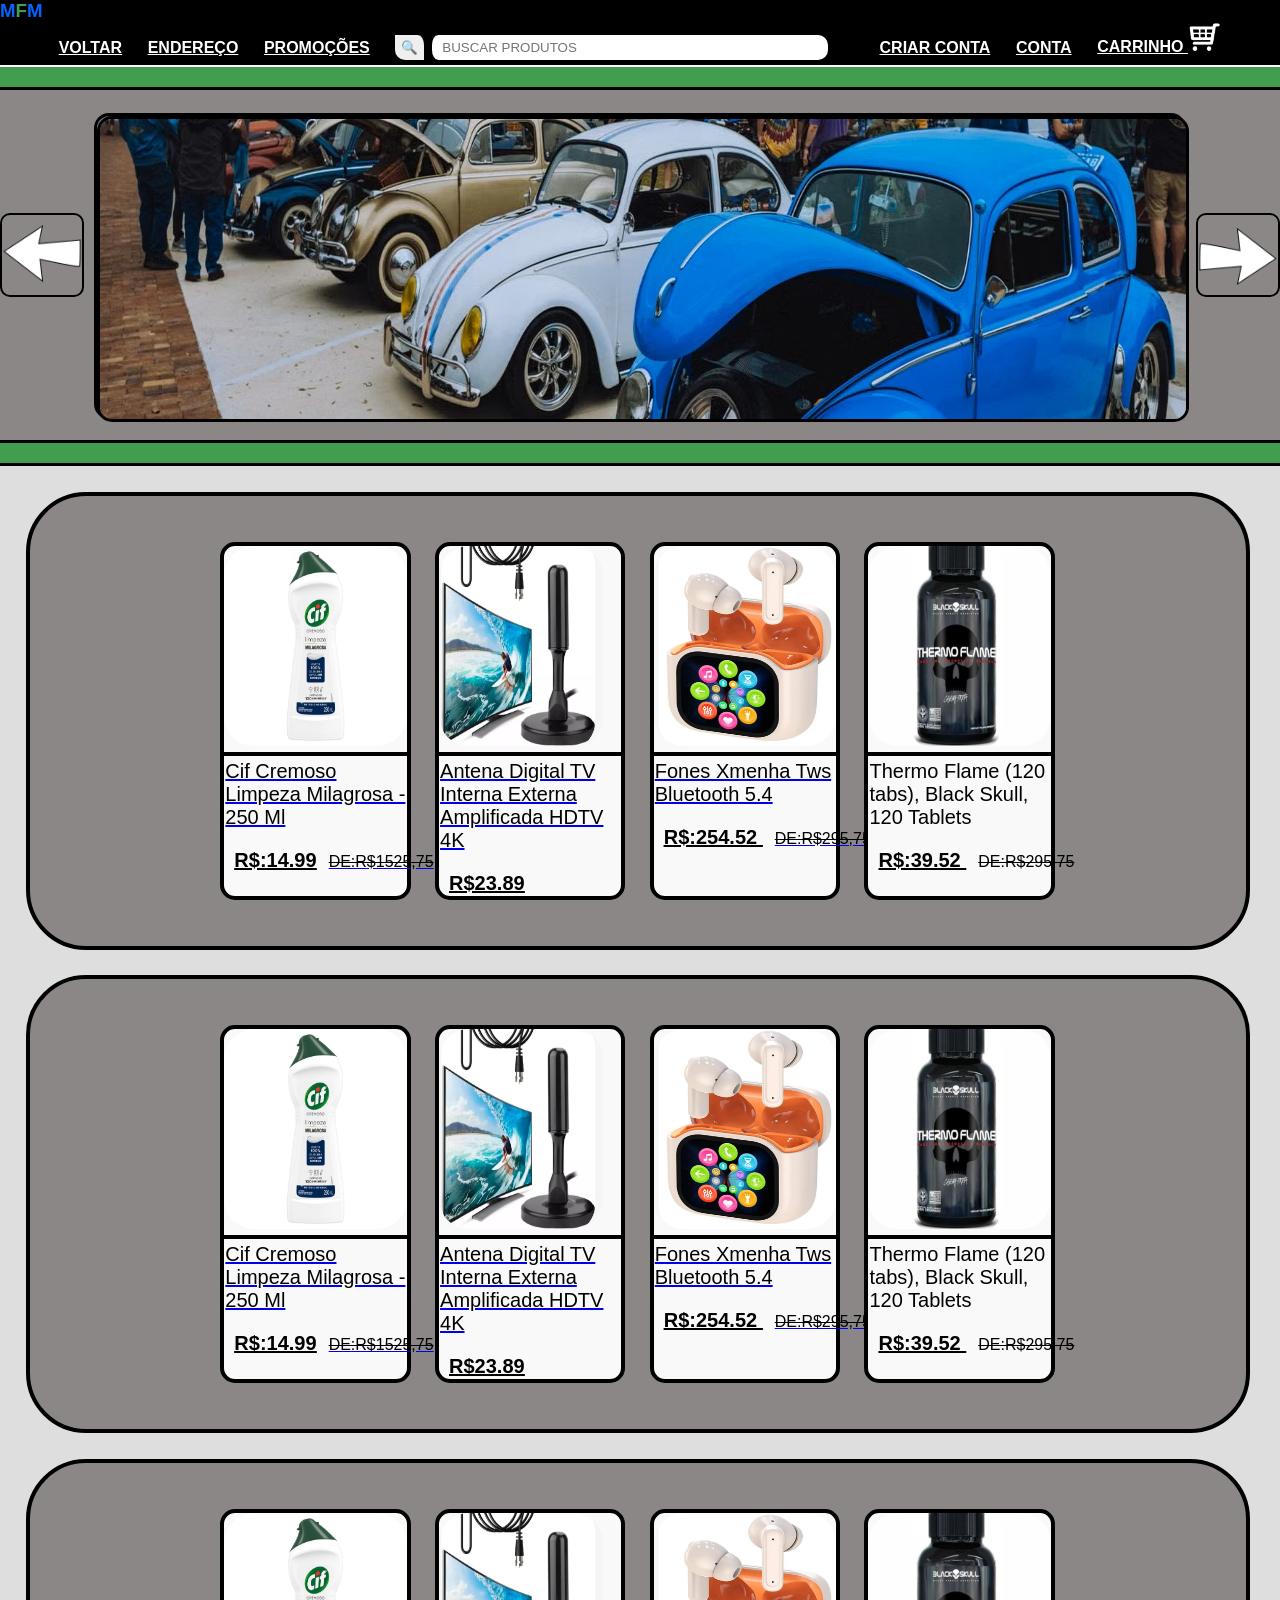
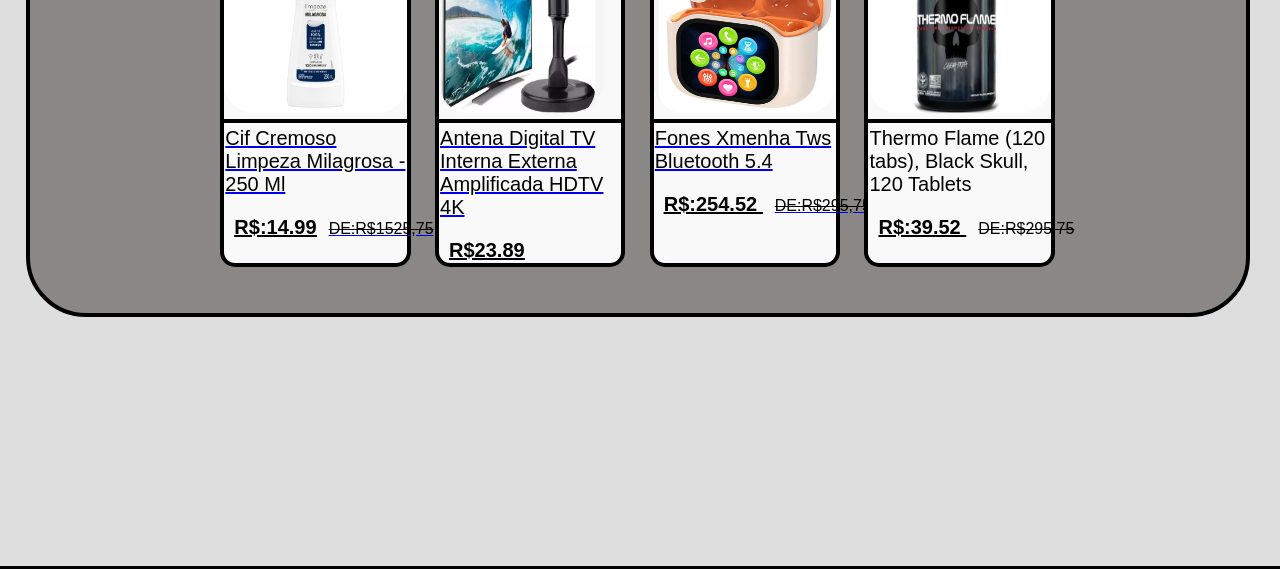
<file: projeto2/html/index.html>
<!DOCTYPE html>
<html lang="pt-br">
<head>
    <meta charset="UTF-8">
    <meta name="viewport" content="width=device-width, initial-scale=1.0">
    <title>MFM</title>
    <link rel="stylesheet" href="../css/style.css">
    <link rel="icon" href="../imagem/logo1.png">
</head>
<body>

    <div class="logo">
        <h3 ><span class="verde">M</span><span class="branco">F</span><span class="verde">M</span></h3>
        <div class="informacao">
          <a href="index.html">VOLTAR</a>
          <a href="endereco.html">ENDEREÇO</a>
          <a href="promo.html">PROMOÇÕES</a>
          <div class="barra-pesquisa"><button onclick="produstos_de_pesquisa()">🔍</button><input type="search"id='prod' autocomplete="off"placeholder="BUSCAR PRODUTOS"/></div><!-- Este é um comentário -->
          <div id="resultado-pesquisa"></div>
          <a href="criar_conta.html">CRIAR CONTA</a>
          <a href="conta.html">CONTA</a>
          <a class="a1" href="compra.html">CARRINHO
          <img  src=../imagem/carrinho.png alt="carrinho" /></a>
        </div>
      </div>
      
      <div class="cartas">
        <div class="seta">
            <button><img class="seta1" src=../imagem/seta.png alt="seta" /></button>
                <div class="propaganda"> <img src=../imagem/propaganda.jpg alt="seta"></div>
            <button><img class="seta2-1" src=../imagem/seta2.png alt="seta2" /></button>
     </div>
     </div>
     <div class="produtos">
        <div class="produtos1">
            <a href="produstos.html" class="primeiro">
                <div class="img_do_produto"><img src="../imagem/cif.png" alt="cif"></div>   
                <div class="linha"></div>
                <p class="pl">Cif Cremoso Limpeza Milagrosa - 250 Ml</p>
                <div class="preco"><p class="precos">R$:14.99</p><p class="preco-antigo">DE:R$1525,75</p></div>    
            </a>
            <a href="produstos1.html" class="segundo">
                <div class="Antena">
                <img src="../imagem/Antena_Digital.png" alt="AntenaDigital"></div>
                <div class="linha1"></div>
                <p class="p2">Antena Digital TV Interna Externa Amplificada HDTV 4K</p>
                <div class="preco"><p class="precos">R$23.89</p></div> 
            </a>
            <a href="produstos2.html" class="terceiro">                                                   
                <div class="img_do_produto"><img src="../imagem/fone.png" alt="cif"></div>   
                <div class="linha"></div>
                <p class="pl">Fones Xmenha Tws Bluetooth 5.4 </p>
                <div class="preco"><p class="precos">R$:254.52 </p><p class="preco-antigo">DE:R$295,75</p></div>   
            </a> 
            <div class="quarto">
                <div class="img_do_produto"><img src="../imagem/suco (2).png" alt="cif"></div>   
                <div class="linha"></div>
                <p class="pl">Thermo Flame (120 tabs), Black Skull, 120 Tablets</p>
                <div class="preco"><p class="precos">R$:39.52 </p><p class="preco-antigo">DE:R$295,75</p></div>    
            </div>
        </div>
        <div class="produtos2">
            <a href="produstos.html" class="primeiro">
                <div class="img_do_produto"><img src="../imagem/cif.png" alt="cif"></div>   
                <div class="linha"></div>
                <p class="pl">Cif Cremoso Limpeza Milagrosa - 250 Ml</p>
                <div class="preco"><p class="precos">R$:14.99</p><p class="preco-antigo">DE:R$1525,75</p></div>    
            </a>
            <a href="produstos1.html" class="segundo">
                <div class="Antena">
                <img src="../imagem/Antena_Digital.png" alt="AntenaDigital"></div>
                <div class="linha1"></div>
                <p class="p2">Antena Digital TV Interna Externa Amplificada HDTV 4K</p>
                <div class="preco"><p class="precos">R$23.89</p></div> 
            </a>                                                                         
            <a href="produstos2.html" class="terceiro">                                                   
                <div class="img_do_produto"><img src="../imagem/fone.png" alt="cif"></div>   
                <div class="linha"></div>
                <p class="pl">Fones Xmenha Tws Bluetooth 5.4 </p>
                <div class="preco"><p class="precos">R$:254.52 </p><p class="preco-antigo">DE:R$295,75</p></div>   
            </a> 
            <div class="quarto">
                <div class="img_do_produto"><img src="../imagem/suco (2).png" alt="cif"></div>   
                <div class="linha"></div>
                <p class="pl">Thermo Flame (120 tabs), Black Skull, 120 Tablets</p>
                <div class="preco"><p class="precos">R$:39.52 </p><p class="preco-antigo">DE:R$295,75</p></div>    
            </div>
        </div>
        <div class="produtos3">
            <a href="produstos.html" class="primeiro">
                <div class="img_do_produto"><img src="../imagem/cif.png" alt="cif"></div>   
                <div class="linha"></div>
                <p class="pl">Cif Cremoso Limpeza Milagrosa - 250 Ml</p>
                <div class="preco"><p class="precos">R$:14.99</p><p class="preco-antigo">DE:R$1525,75</p></div>    
            </a>
            <a href="produstos1.html" class="segundo">
                <div class="Antena">
                <img src="../imagem/Antena_Digital.png" alt="AntenaDigital"></div>
                <div class="linha1"></div>
                <p class="p2">Antena Digital TV Interna Externa Amplificada HDTV 4K</p>
                <div class="preco"><p class="precos">R$23.89</p></div> 
            </a>                                                                           
            <a href="produstos2.html" class="terceiro">                                                   
                <div class="img_do_produto"><img src="../imagem/fone.png" alt="cif"></div>   
                <div class="linha"></div>
                <p class="pl">Fones Xmenha Tws Bluetooth 5.4 </p>
                <div class="preco"><p class="precos">R$:254.52 </p><p class="preco-antigo">DE:R$295,75</p></div>   
            </a> 
            <div class="quarto">
                <div class="img_do_produto"><img src="../imagem/suco (2).png" alt="cif"></div>   
                <div class="linha"></div>
                <p class="pl">Thermo Flame (120 tabs), Black Skull, 120 Tablets</p>
                <div class="preco"><p class="precos">R$:39.52 </p><p class="preco-antigo">DE:R$295,75</p></div>    
            </div>
        </div>
     </div>
    <script src="../js/pequisa.js"></script>
</body>
</html>
</file>
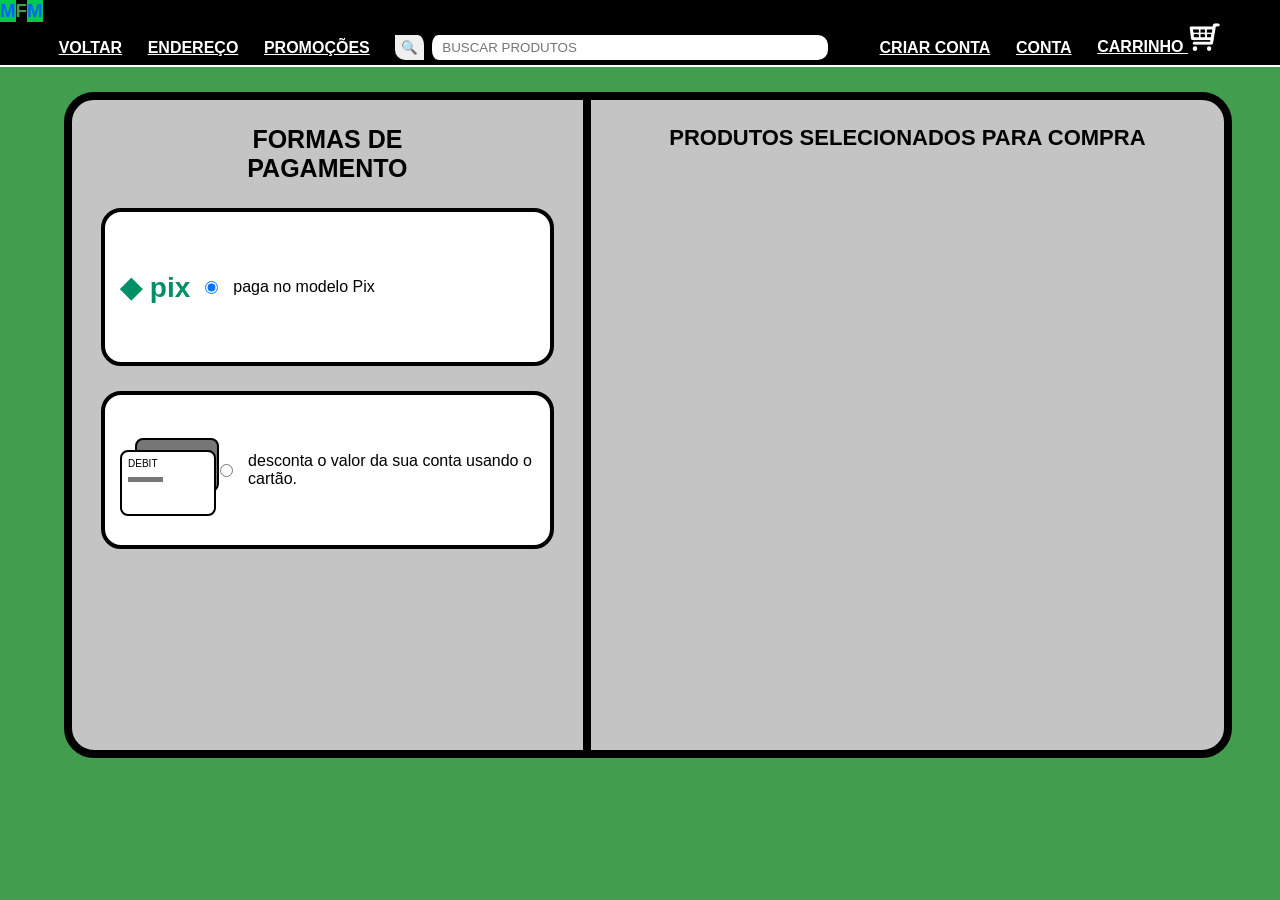
<file: projeto2/html/compra.html>
<!DOCTYPE html>
<html lang="en">
<head>
    <meta charset="UTF-8">
    <meta name="viewport" content="width=device-width, initial-scale=1.0">
    <title>MFM</title>
     <link rel="stylesheet" href="../css/compra.css">
    <link rel="icon" href="../imagem/logo1.png">
</head>
<body>
    <div class="logo">
        <h3 ><span class="verde">M</span><span class="branco">F</span><span class="verde">M</span></h3>
        <div class="informacao">
          <a href="index.html">VOLTAR</a>
          <a href="endereco.html">ENDEREÇO</a>
          <a href="promo.html">PROMOÇÕES</a>
          <div class="barra-pesquisa"><button onclick="produstos_de_pesquisa()">🔍</button><input type="search"id='prod' placeholder="BUSCAR PRODUTOS"/></div><!-- Este é um comentário -->
          <div id="resultado-pesquisa"></div>
          <a href="criar_conta.html">CRIAR CONTA</a>
          <a href="conta.html">CONTA</a>
          <a class="a1" href="compra.html">CARRINHO
          <img  src=../imagem/carrinho.png alt="carrinho" /></a>
        </div>
    </div>
    <div class="tudo">

    <div class="p1">
        <h1>FORMAS DE<br>PAGAMENTO</h1>
        <label class="forma pix">
        <div class="logo-pix">
            <span>◆</span> pix
        </div>
        <input type="radio"name="pagamento"value="pix"checked >
        <p>paga no modelo Pix</p>

    </label>
    <label class="forma cartao">

        <div class="cartoes">
            <div class="cartao-fundo"></div>

            <div class="cartao-frente">
                <span>DEBIT</span>
                <div class="linhas"></div>
            </div>
        </div>
        <input type="radio"name="pagamento"value="cartao">
        <p>desconta o valor da sua conta usando o cartão. </p>
    </label>
    </div>

    <div class="linha"></div>

    <div class="p2">
        <h1>PRODUTOS SELECIONADOS PARA COMPRA</h1>
        <div id="produtos-selecionados">
        </div>
    </div>
    <script src="../js/pequisa.js"></script>
</body>
</html>
</file>
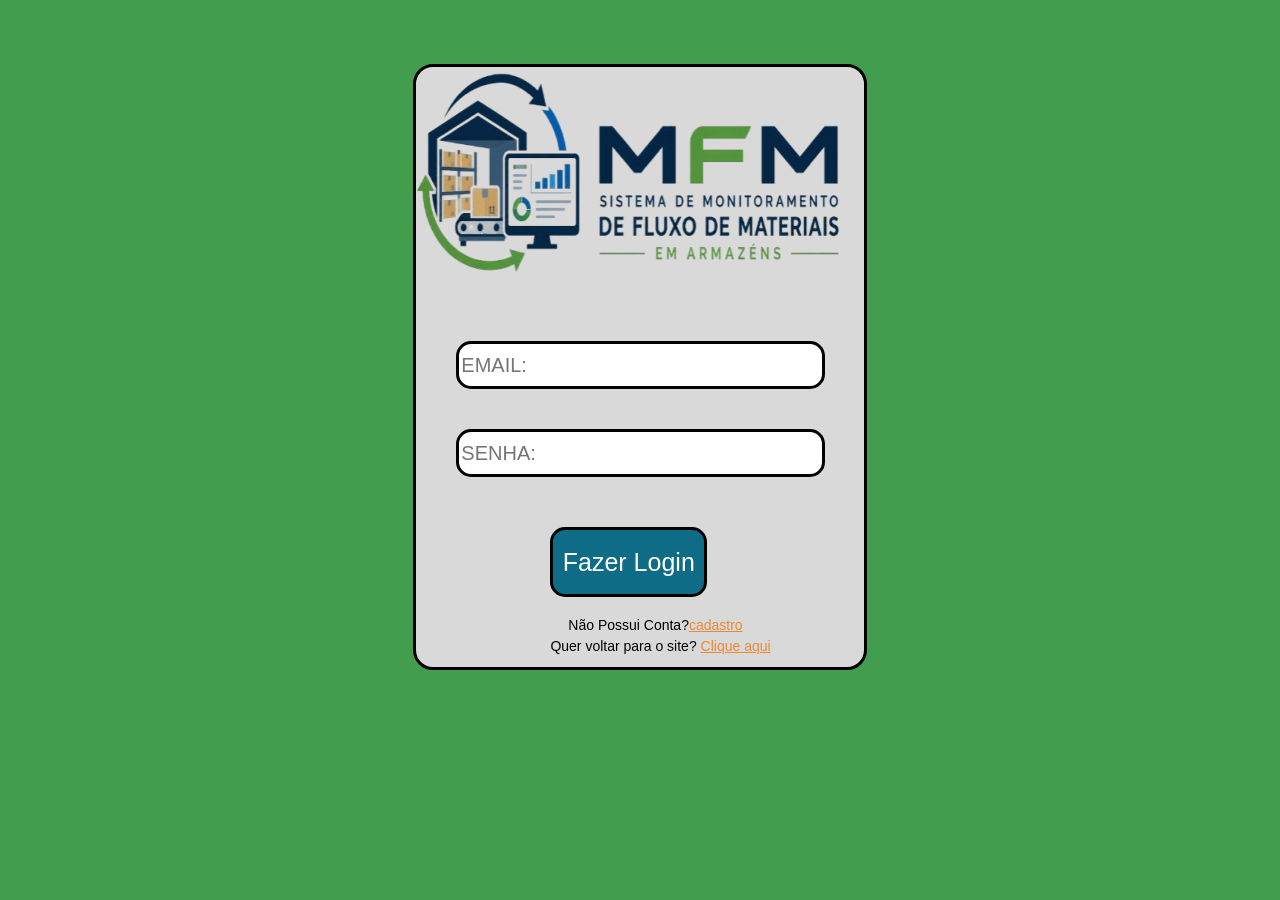
<file: projeto2/html/conta.html>
<!DOCTYPE html>
<html lang="pt">
<head>
    <meta charset="UTF-8">
    <meta name="viewport" content="width=device-width, initial-scale=1.0">
    <title>MFM conequitar conta</title>
    <link rel="stylesheet" href="../css/conta.css">
    <link rel="icon" href="../imagem/logo1.png">
</head>
<body>
    <!--<h1>lhercaco meu amigo na escola é um macaco caco caco caco</h1>--->   
    <div class="login">
        <img src="../imagem/logo.png" alt="logo">
         <div class="text">  
            <div><input id="email" class="email" type="email"placeholder="EMAIL:"></div><!-- Este é um comentário -->
            <div><input id="senha" class="senha" type="password"placeholder="SENHA:"></div>   <!-- Este é um comentário -->
            <div><button id="botao"class="botao"onclick="entrar()">Fazer Login</button></div><!-- Este é um comentário -->
            <div><p class="tx1">Não Possui Conta?<a href="criar_conta.html">cadastro</a></p>
                 <p class="tx2">Quer voltar para o site? <a href="index.html">Clique aqui</a></p>
            </div>
        </div>  
     </div>  
    <script src="../js/conta.js"></script>                                                                                                                                                                                                                                            
</body>
</html>
</file>
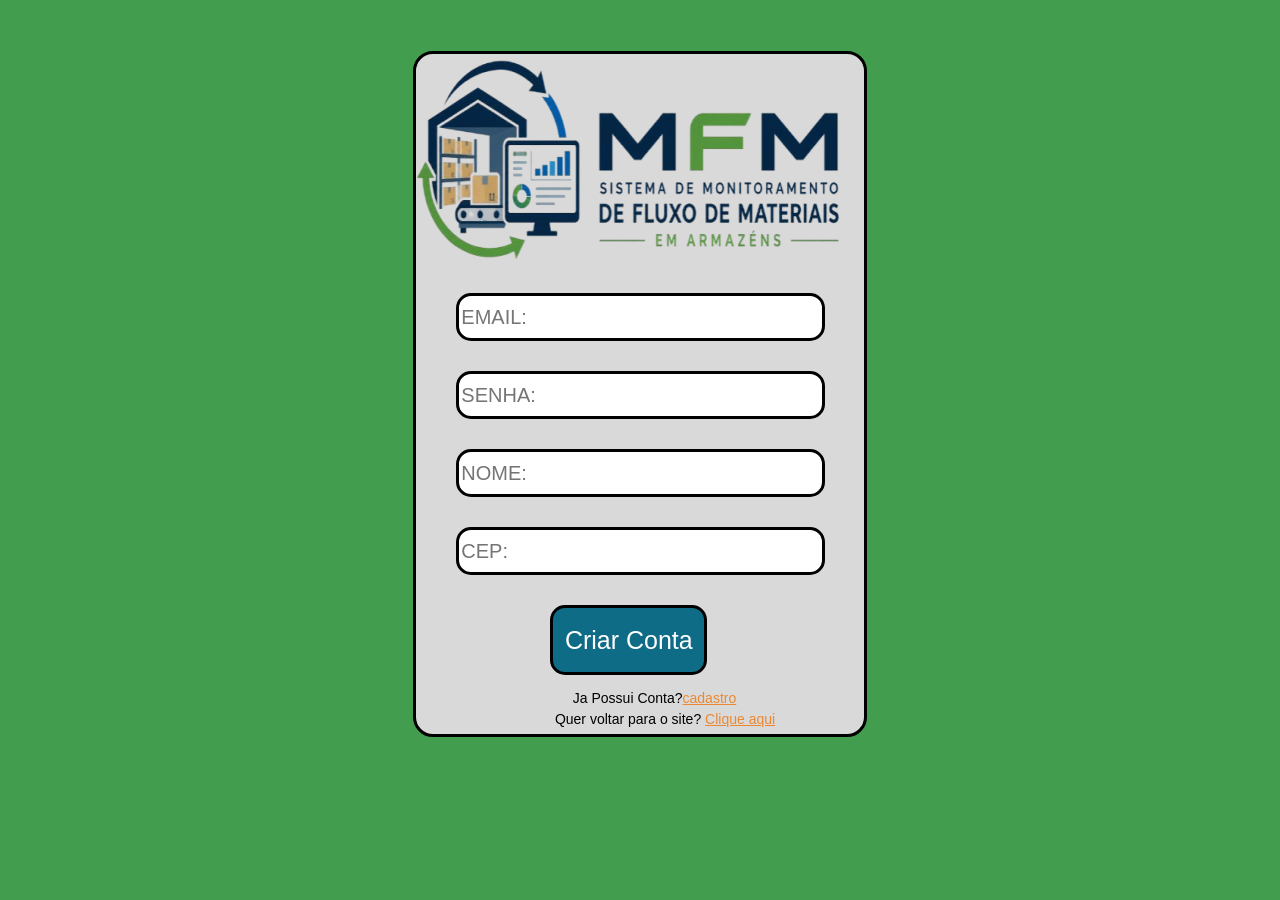
<file: projeto2/html/criar_conta.html>
<!DOCTYPE html>
<html lang="ept">
<head>
    <meta charset="UTF-8">
    <meta name="viewport" content="width=device-width, initial-scale=1.0">
    <title>MFM_criar_conta</title>
    <link rel="stylesheet" href="../css/criar_conta.css">
    <link rel="icon" href="../imagem/logo1.png">
</head>
<body>
    <div class="cadastro">
        <img src="../imagem/logo.png" alt="logo">
         <div class="text">  
            <div><input id="email" class="email" type="email" placeholder="EMAIL:"></div> <!-- Este é um comentário -->
            <div><input id="senha" class="senha" type="password" placeholder="SENHA:"></div><!-- Este é um comentário -->
            <div><input id="nome" class="nome" type="text" placeholder="NOME:"></div><!-- Este é um comentário -->
            <div><input id="cep" class="CEP" type="text" placeholder="CEP:"></div><!-- Este é um comentário -->
             <button id="botao" class="botao"type="submit" href="index.html">Criar Conta</button><!-- Este é um comentário -->
            <div><p class="tx1">Ja Possui Conta?<a href="conta.html">cadastro</a></p>
                 <p class="tx2">Quer voltar para o site? <a href="index.html">Clique aqui</a></p>
            </div>

        </div> 
    </div>
     <script src="../js/script.js"></script>
</body>
</html>
</file>
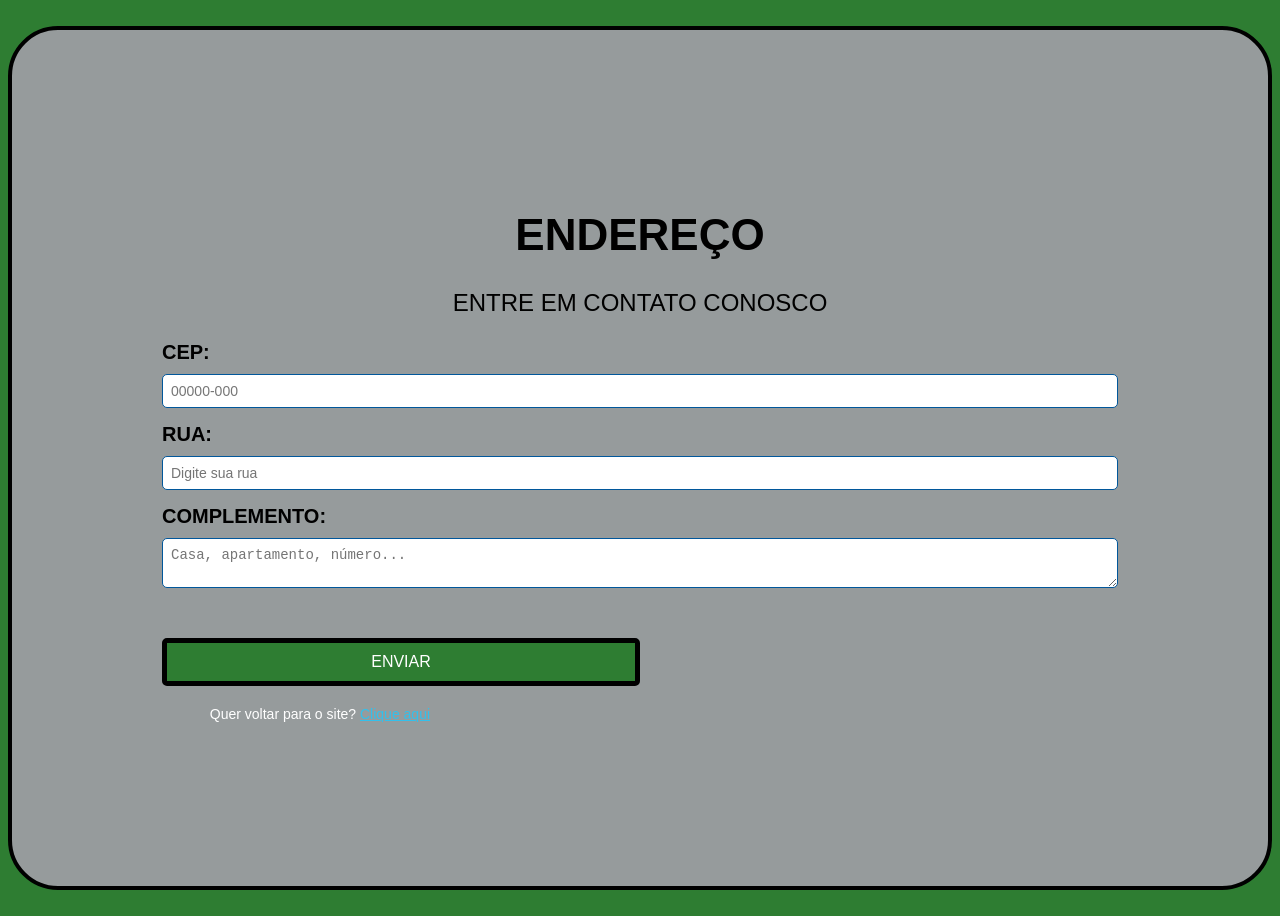
<file: projeto2/html/endereco.html>
<!DOCTYPE html>
<html lang="pt-br">
<head>
    <meta charset="UTF-8">
    <meta name="viewport" content="width=device-width, initial-scale=1.0">
    <title>MFM</title>
    <link rel="stylesheet" href="../css/endereco.css">
    <link rel="icon" href="../imagem/logo1.png">
</head>
<body>
    
    <div class="retangulo">
        <header>
            <h1>ENDEREÇO</h1>
            <p>ENTRE EM CONTATO CONOSCO</p>
        </header>

<form id="formEndereco">
    <div class="campo">
        <label for="cep">CEP:</label>
        <input
            type="text"
            id="cep"
            name="cep"
            placeholder="00000-000"
            maxlength="9"
            required
        >
    </div>

    <div class="campo">
        <label for="rua">RUA:</label>
        <input
            type="text"
            id="rua"
            name="rua"
            placeholder="Digite sua rua"
            required
        >
    </div>

    <div class="campo">
        <label for="complemento">COMPLEMENTO:</label>
        <textarea
            id="complemento"
            name="complemento"
            placeholder="Casa, apartamento, número..."
        ></textarea>
    </div>

    <button type="submit">ENVIAR</button>

    <div>
        <p class="tx2">
            Quer voltar para o site?
            <a href="index.html">Clique aqui</a>
        </p>
    </div>
</form>
    
</div>
    <script src="../js/cep.js"></script>
</body>
</html>
</file>
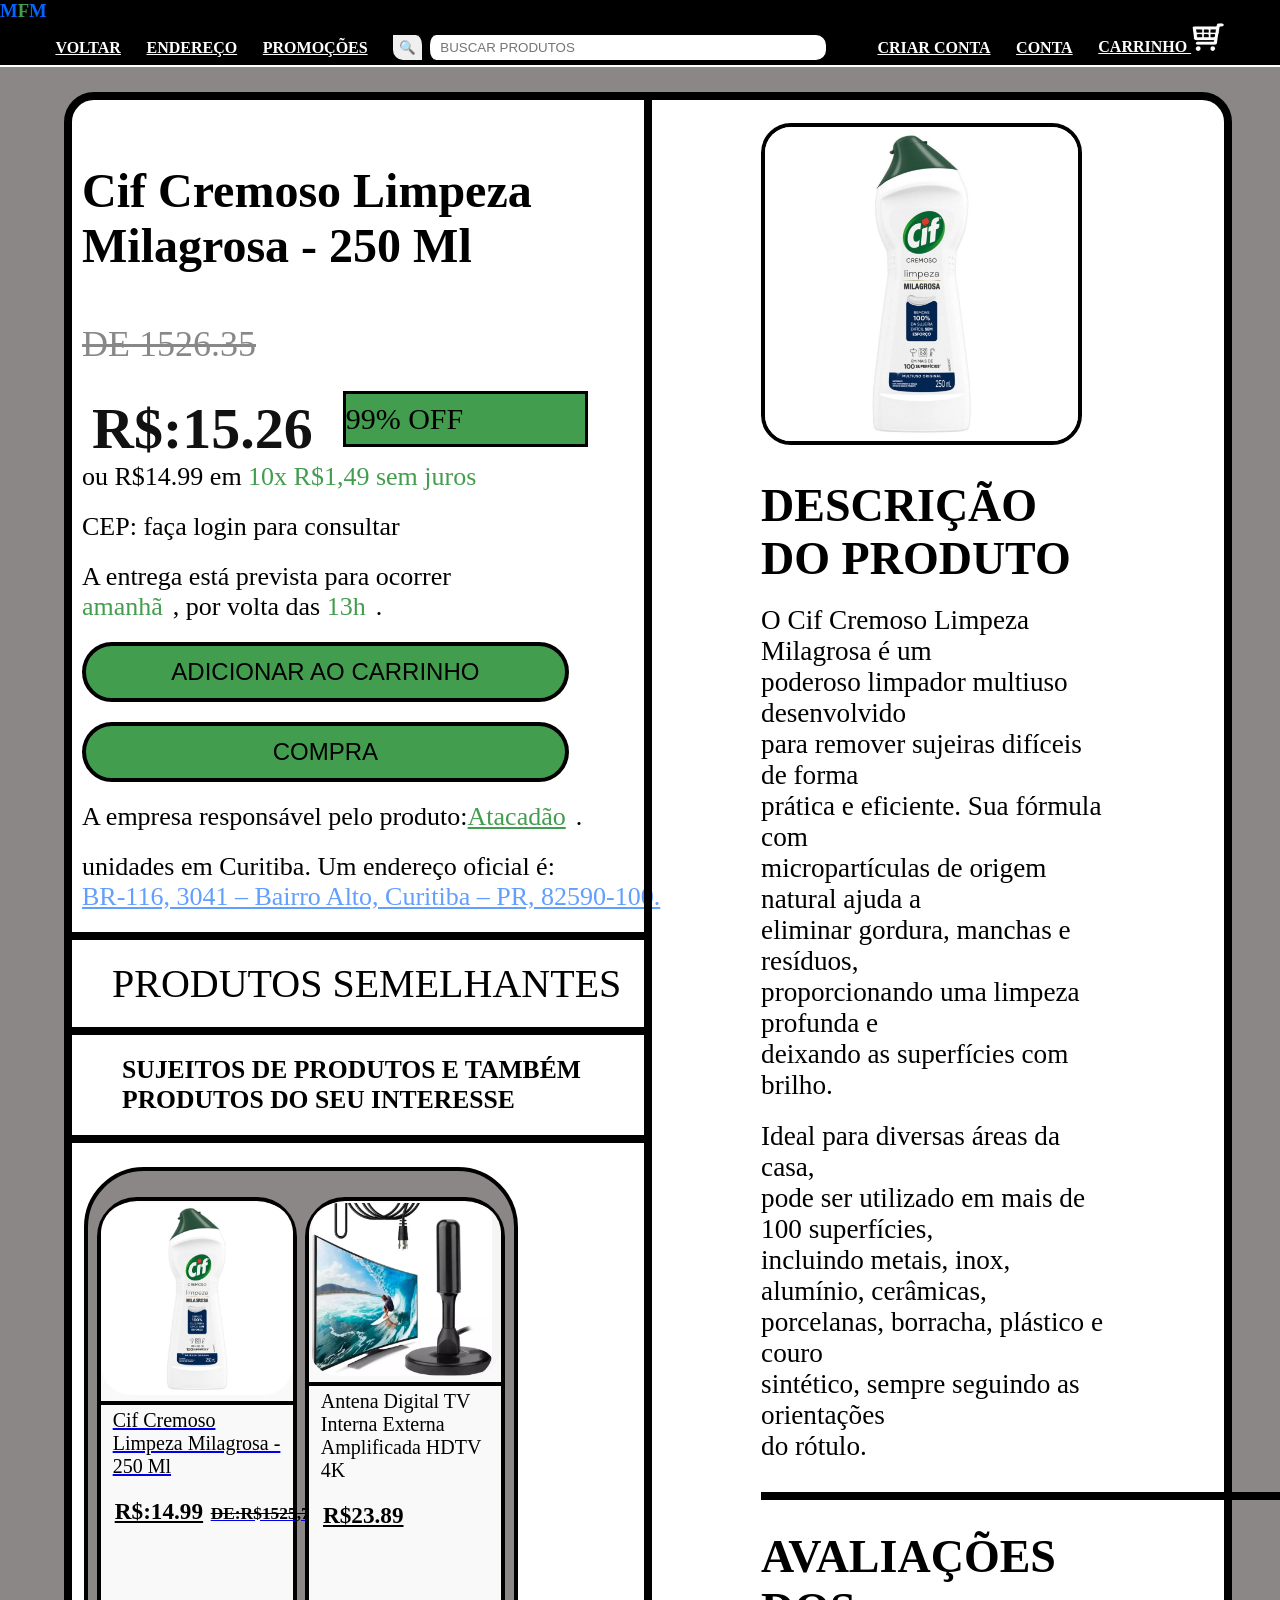
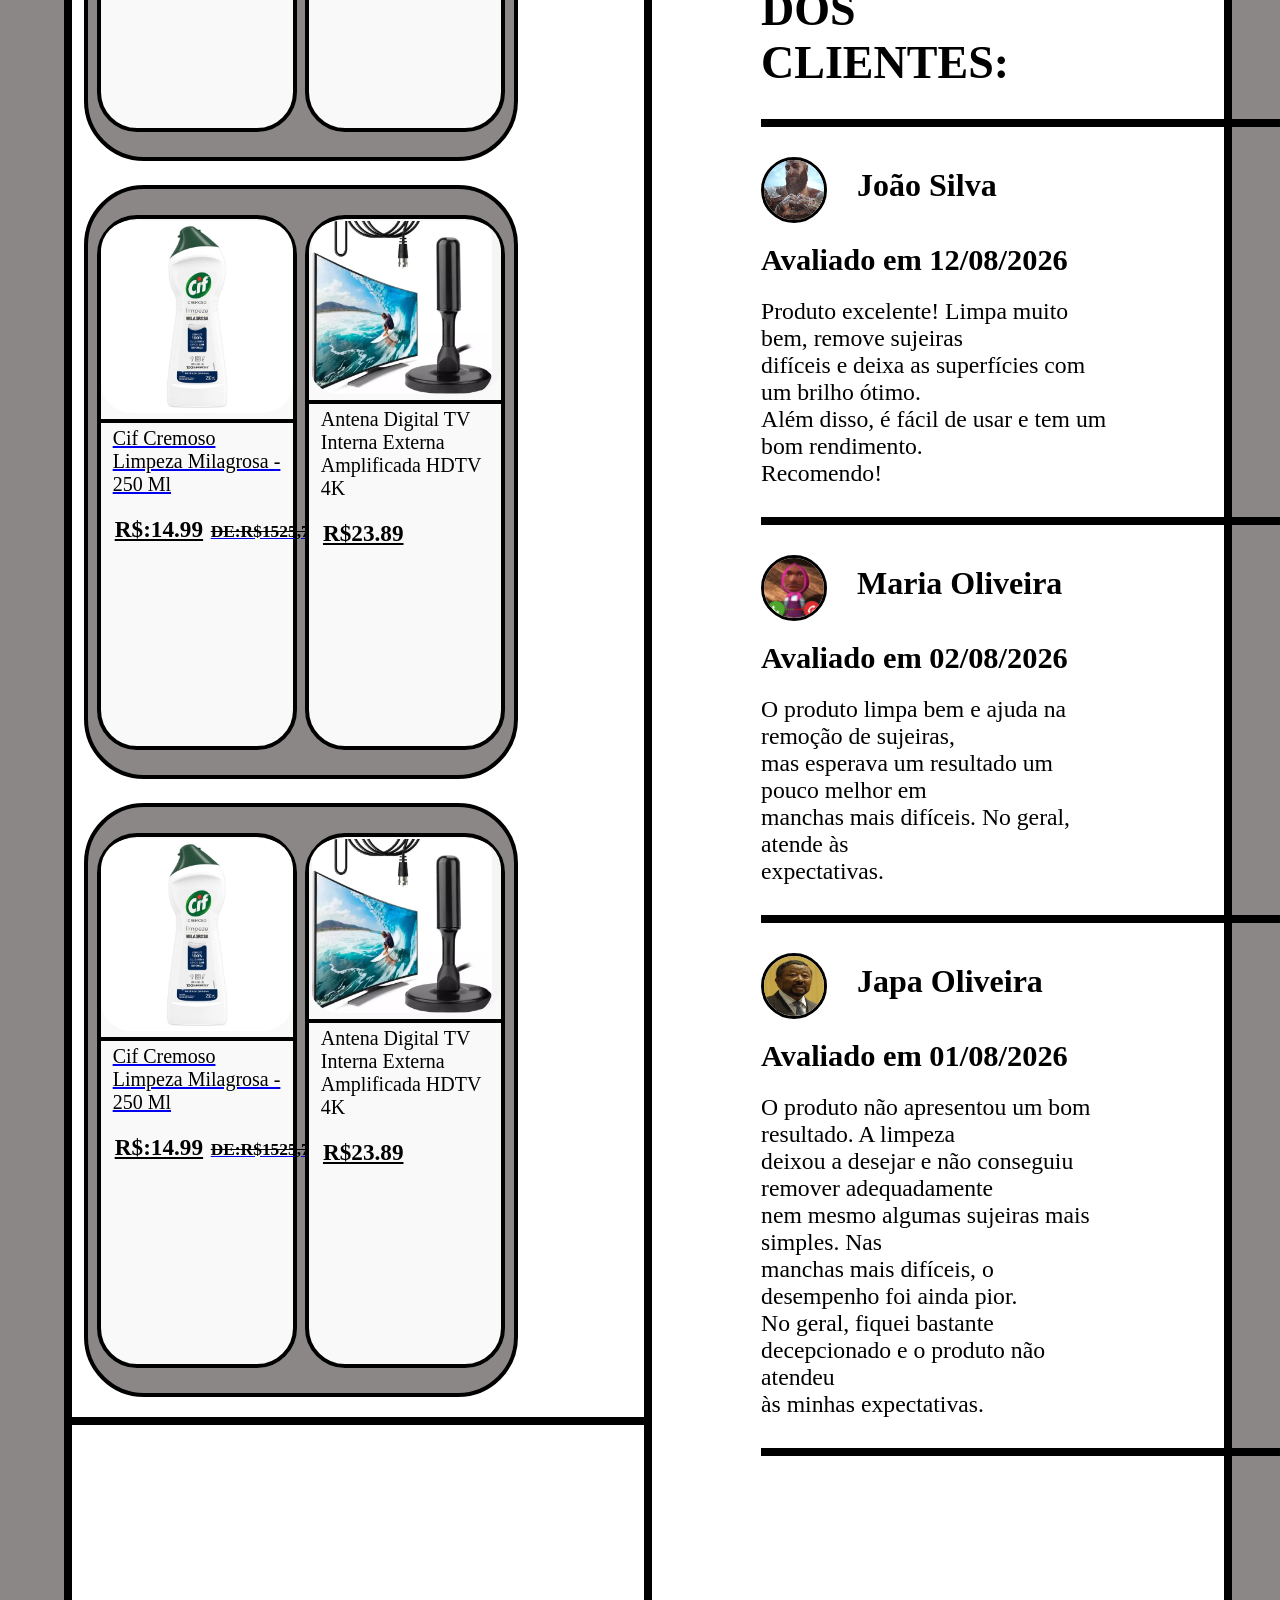
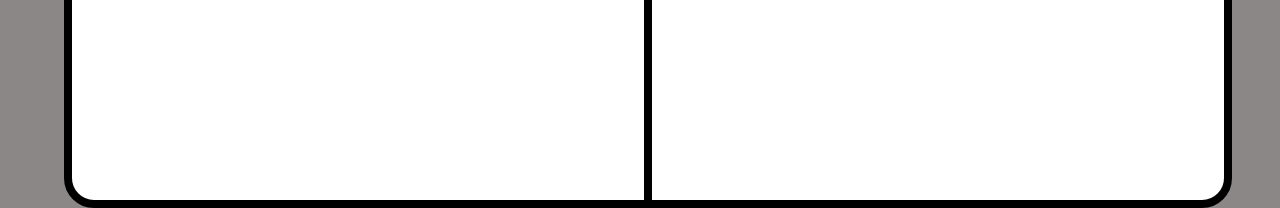
<file: projeto2/html/produstos.html>
<!DOCTYPE html>
<html lang="br">
<head>
    <meta charset="UTF-8">
    <meta name="viewport" content="width=device-width, initial-scale=1.0">
    <title>Document</title>
    <link rel="stylesheet" href="../css/produstos.css">
    <link rel="icon" href="../imagem/logo1.png">
</head>
<body data-produto-id="1">
    <div class="logo">
        <h3 ><span class="verde">M</span><span class="branco">F</span><span class="verde">M</span></h3>
        <div class="informacao">
          <a href="index.html">VOLTAR</a>
          <a href="endereco.html">ENDEREÇO</a>
          <a href="promo.html">PROMOÇÕES</a>
          <div class="barra-pesquisa"><button onclick="produstos_de_pesquisa()">🔍</button><input type="search"id='prod' autocomplete="off"placeholder="BUSCAR PRODUTOS"/></div><!-- Este é um comentário -->
          <div id="resultado-pesquisa"></div>
          <a href="criar_conta.html">CRIAR CONTA</a>
          <a href="conta.html">CONTA</a>
          <a class="a1" href="compra.html">CARRINHO
          <img  src=../imagem/carrinho.png alt="carrinho" /></a>
        </div>
    </div>
    <div class="tudo">
        <div class="p1"><h1>Cif Cremoso Limpeza <br>Milagrosa - 250 Ml</h1>
            <div><p class="antigo">DE 1526.35</p></div>
            <div class="l1"><div><p class="preco">R$:15.26</p></div>
            <div class="off"><p>99% OFF</p></div>
        </div>
    
            <p class="pt">ou R$14.99 em <span>10x R$1,49 sem juros</span> </p>
            <p class="cep"id="cepCliente">CEP: carregando...</p> <!-- Este é um comentário -->
            <p class="pt1">A entrega está prevista para  ocorrer<br> <span>amanhã</span>, por volta das <span>13h</span>.</p>
            <DIV><button class="CU"id="adicionarCarrinho">ADICIONAR AO CARRINHO</button></DIV>  <!-- Este é um comentário -->
            <DIV><button class="CU" onclick="window.location.href='compra.html'">COMPRA</button> </DIV> <!-- Este é um comentário -->
            <div><p class="pt2">A empresa responsável pelo produto:<a href="https://www.atacadao.com.br/saponaceo-cremoso-cif-limao-93527-43893/p">Atacadão</a>.</p></div>
            <div><p class="pt3">unidades em Curitiba. Um endereço oficial é:</p></div>
            <div><a  href="https://www.google.com/maps/search/?api=1&query=BR-116%2C%203041%20-%20Bairro%20Alto%2C%20Curitiba%20-%20PR%2C%2082590-100"
            target="_blank"
            rel="noopener noreferrer"class="pt4">BR-116, 3041 – Bairro Alto, Curitiba – PR, 82590-100.</a></div> <!-- Este é um comentário -->
            <div class="linha3"></div>
                <h class="pt5">PRODUTOS SEMELHANTES</h>
            <div class="linha3"></div>
                <h2 class="pt6">SUJEITOS DE PRODUTOS E TAMBÉM <br>PRODUTOS DO SEU INTERESSE</h4>
            <div class="linha3"></div>
            
            <div class="produtos1">
                <a href="produstos.html" class="primeiro">
                    <div class="img_do_produto"><img src="../imagem/cif.png" alt="cif"></div>   
                    <div class="linha2"></div>
                    <p class="t1">Cif Cremoso Limpeza Milagrosa - 250 Ml</p>
                    <div class="preco"><p class="precos">R$:14.99</p><p class="preco-antigo">DE:R$1525,75</p></div>    
                </a>
                <div class="segundo"><div class="img_do_produto">
                    <img src="../imagem/Antena_Digital.png" alt="AntenaDigital"></div>
                    <div class="linha2"></div>
                    <p class="t1">Antena Digital TV Interna Externa Amplificada HDTV 4K</p>
                    <div class="preco"><p class="precos">R$23.89</p></div> 
                </div>
            </div>      
             <div class="produtos2">
                <a href="produstos.html" class="primeiro">
                    <div class="img_do_produto"><img src="../imagem/cif.png" alt="cif"></div>   
                    <div class="linha2"></div>
                    <p class="t1">Cif Cremoso Limpeza Milagrosa - 250 Ml</p>
                    <div class="preco"><p class="precos">R$:14.99</p><p class="preco-antigo">DE:R$1525,75</p></div>    
                </a>
                <div class="segundo"><div class="img_do_produto">
                    <img src="../imagem/Antena_Digital.png" alt="AntenaDigital"></div>
                    <div class="linha2"></div>
                    <p class="t1">Antena Digital TV Interna Externa Amplificada HDTV 4K</p>
                    <div class="preco"><p class="precos">R$23.89</p></div> 
                </div>
            </div>
             <div class="produtos3">
                <a href="produstos.html" class="primeiro">
                    <div class="img_do_produto"><img src="../imagem/cif.png" alt="cif"></div>   
                    <div class="linha2"></div>
                    <p class="t1">Cif Cremoso Limpeza Milagrosa - 250 Ml</p>
                    <div class="preco"><p class="precos">R$:14.99</p><p class="preco-antigo">DE:R$1525,75</p></div>    
                </a>
                <div class="segundo"><div class="img_do_produto">
                    <img src="../imagem/Antena_Digital.png" alt="AntenaDigital"></div>
                    <div class="linha2"></div>
                    <p class="t1">Antena Digital TV Interna Externa Amplificada HDTV 4K</p>
                    <div class="preco"><p class="precos">R$23.89</p></div> 
                </div>
            </div>
            <div class="linha3"></div>
        </div>
    
        
        <div class="linha"></div>
        <div class="linha"></div>
        
        <div class="p2"><div class="imgdoproduto"><img src="../imagem/cif.png" alt="cif"></div>
            <div class="h1"><h1>DESCRIÇÃO DO PRODUTO</h1>
                <P>O Cif Cremoso Limpeza Milagrosa é um<br>
                poderoso limpador multiuso desenvolvido<br>
                para remover sujeiras difíceis de forma<br>
                prática e eficiente. Sua fórmula com<br>
                micropartículas de origem natural ajuda a<br>
                eliminar gordura, manchas e resíduos,<br>
                proporcionando uma limpeza profunda e<br>
                deixando as superfícies com brilho.</P>
                <P>Ideal para diversas áreas da casa,<br>
                pode ser utilizado em mais de 100 superfícies,<br>
                incluindo metais, inox, alumínio, cerâmicas,<br>
                porcelanas, borracha, plástico e couro <br>
                sintético, sempre seguindo as orientações <br>
                do rótulo.</P>
            </div>
            <div class="linha1"></div>
            <div class="h2"><h1>AVALIAÇÕES DOS <br>CLIENTES:</h1></div>
            <div class="linha1"></div>
            <div class="h3"><img src="../imagem/home.png" alt="home"><h5>João Silva</h5></div>
            <div><p class="dia">Avaliado em 12/08/2026</p></div>
            <div><p class="avaliacao">Produto excelente! Limpa muito bem, remove sujeiras<br>difíceis e deixa as superfícies com um brilho ótimo. <br>Além disso, é fácil de usar e tem um bom rendimento.<br> Recomendo!</p></div>
            <div class="linha1"></div>
            <div class="h3"><img src="../imagem/pedd.jpg" alt="home"><h5>Maria Oliveira</h5></div>
            <div><p class="dia">Avaliado em 02/08/2026</p></div>
            <div><p class="avaliacao">O produto limpa bem e ajuda na remoção de sujeiras,<br>mas esperava um resultado um pouco melhor em<br>manchas mais difíceis. No geral, atende às <br> expectativas.</p></div>
            <div class="linha1"></div>
            <div class="h3"><img src="../imagem/japa.jpg" alt="home"><h5>Japa Oliveira</h5></div>
            <div><p class="dia">Avaliado em 01/08/2026</p></div>
            <div><p class="avaliacao">O produto não apresentou um bom resultado. A limpeza<br> deixou a desejar e não conseguiu remover adequadamente<br> nem mesmo algumas sujeiras mais simples. Nas<br> manchas mais difíceis, o desempenho foi ainda pior.<br> No geral, fiquei bastante decepcionado e o produto não atendeu<br> às minhas expectativas.</p></p></div>
             <div class="linha1"></div>
        </div>
    </div>
    <script src="../js/produto.js"></script>
    <script src="../js/cep-produto.js"></script>
    <script src="../js/pequisa.js"></script>
</body>
</html>
</file>
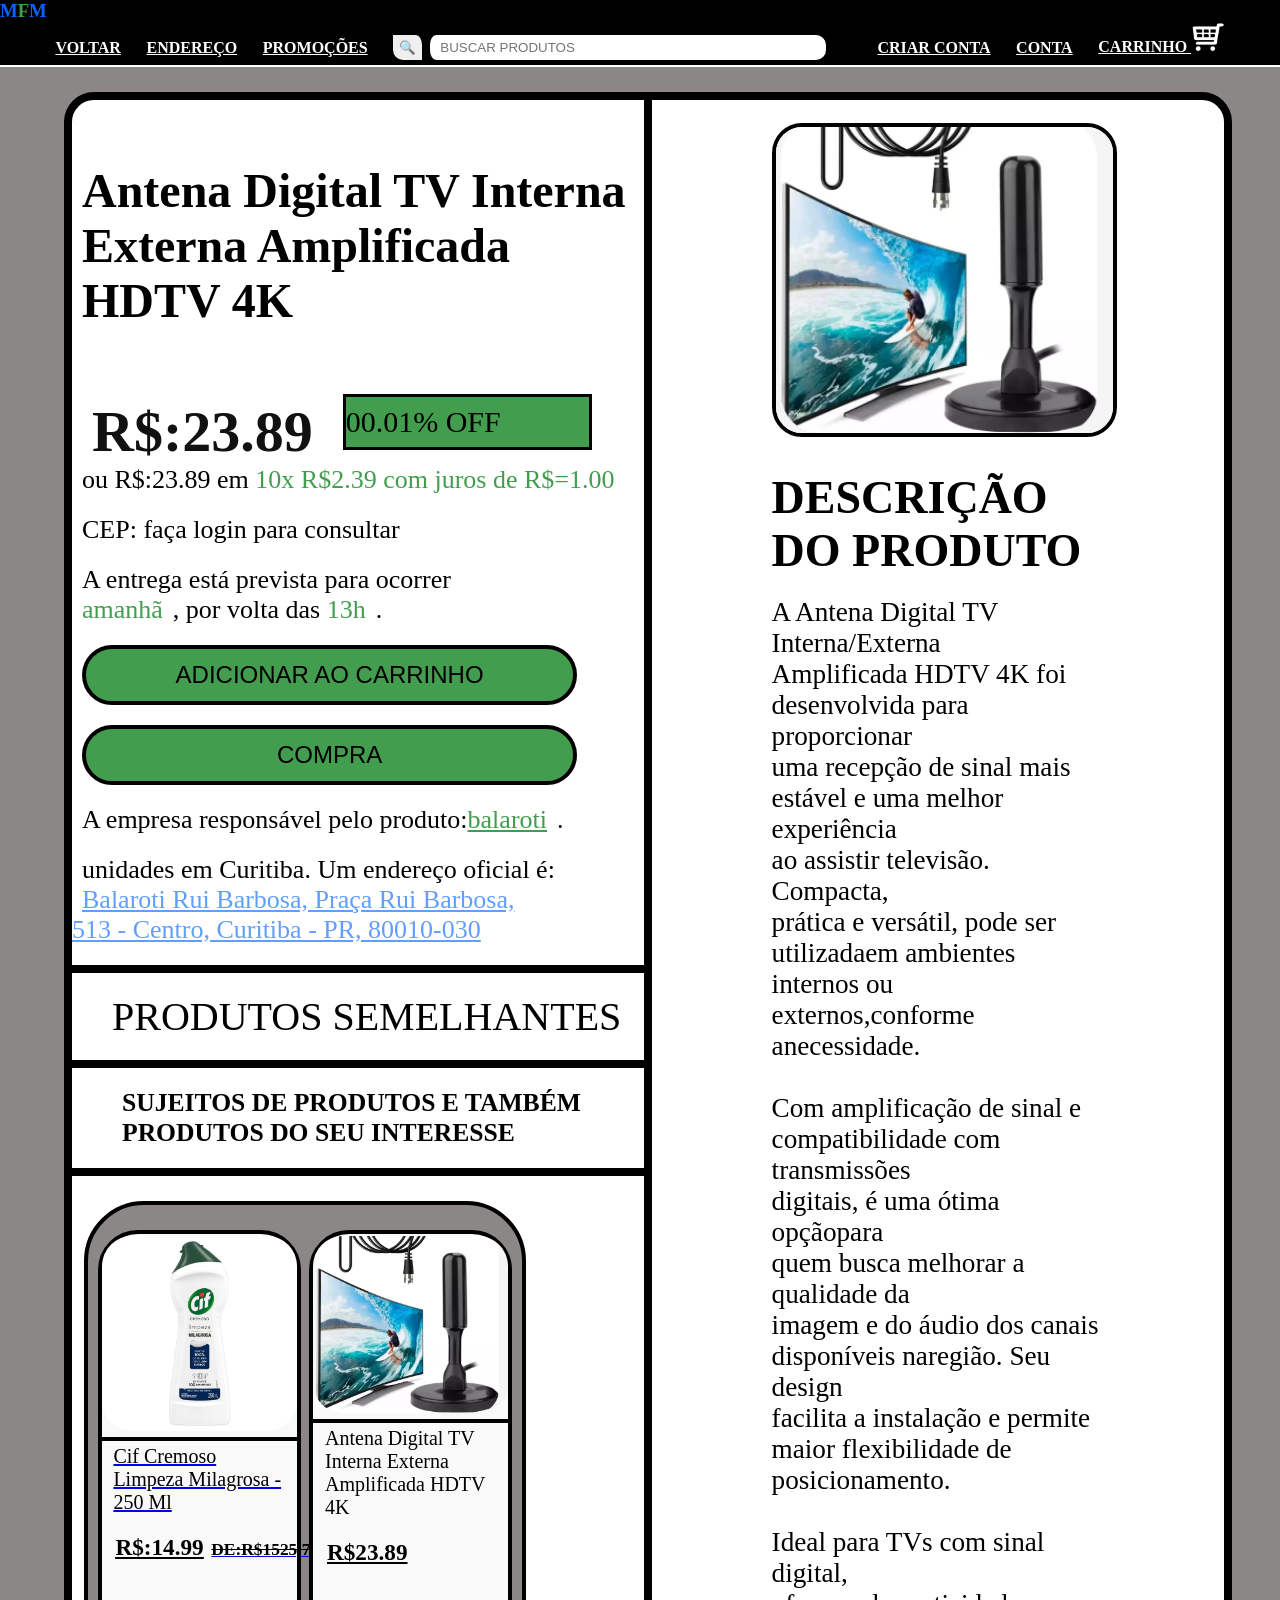
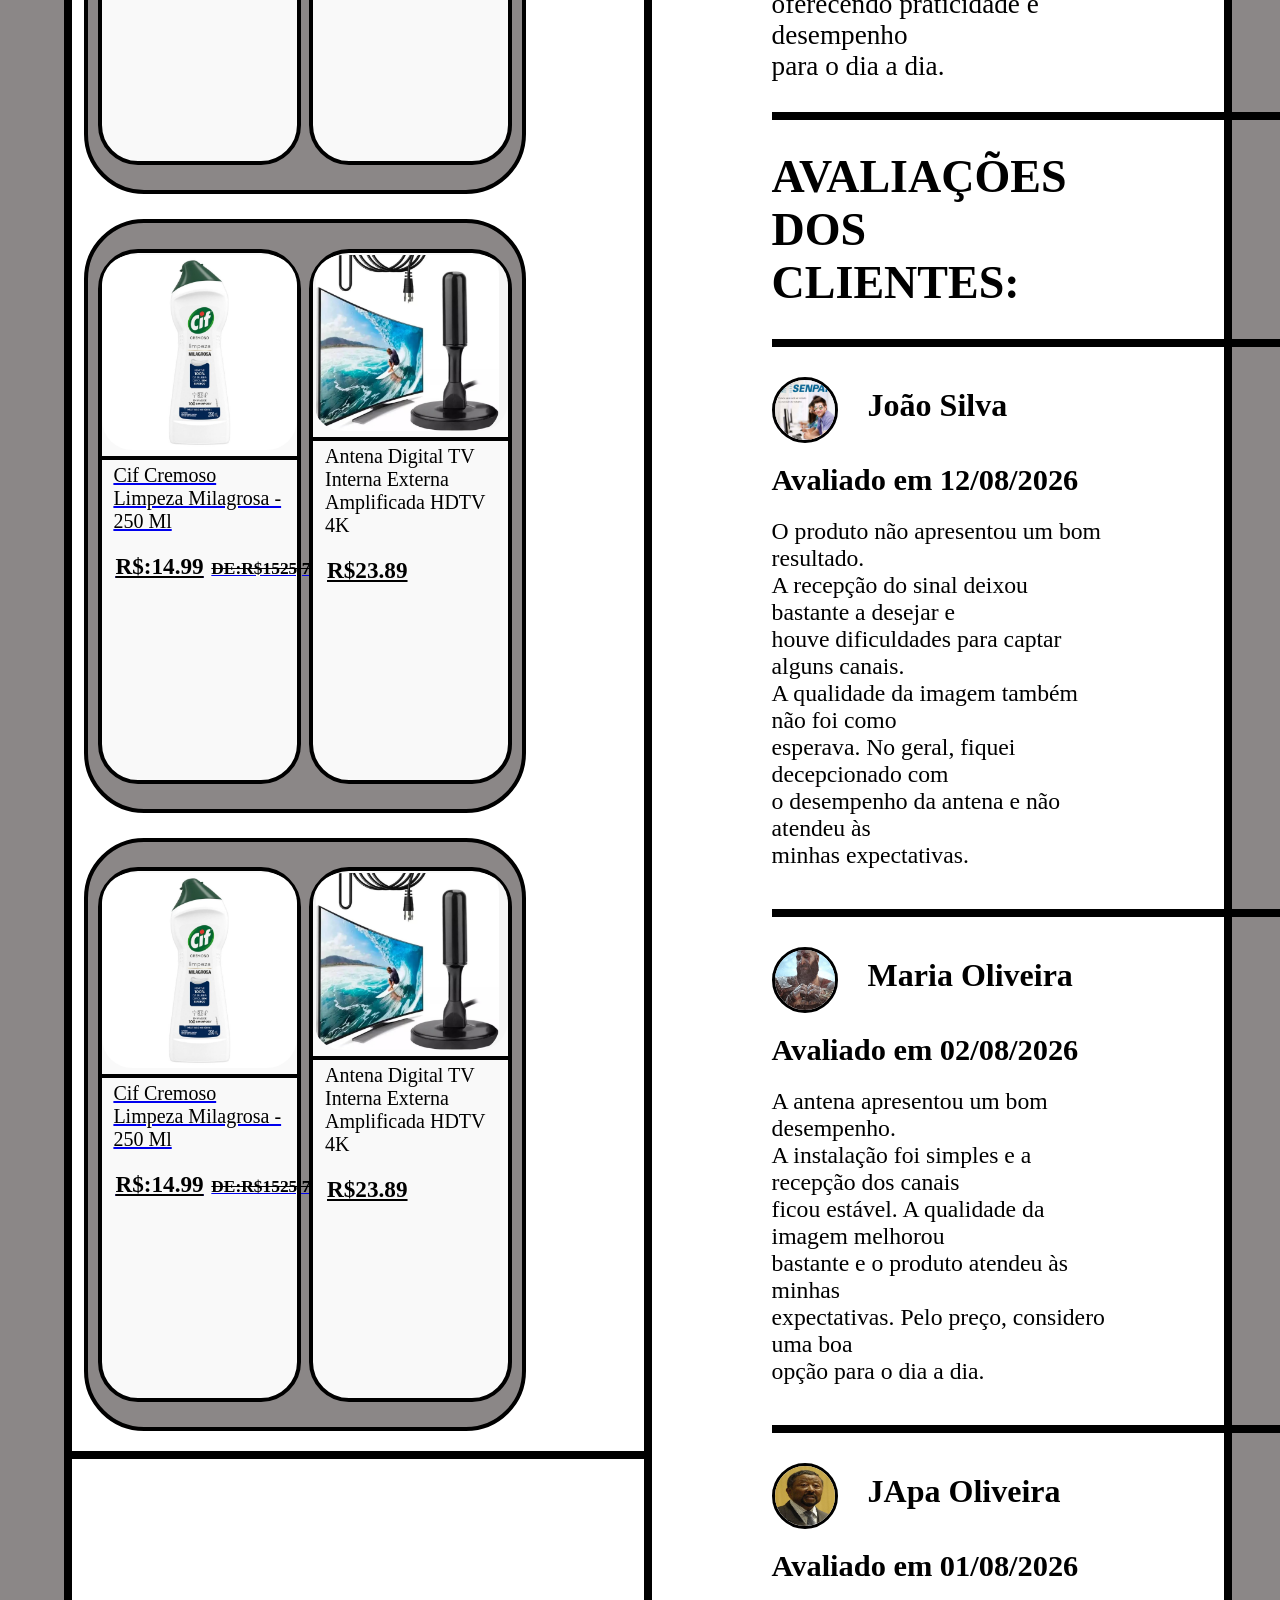
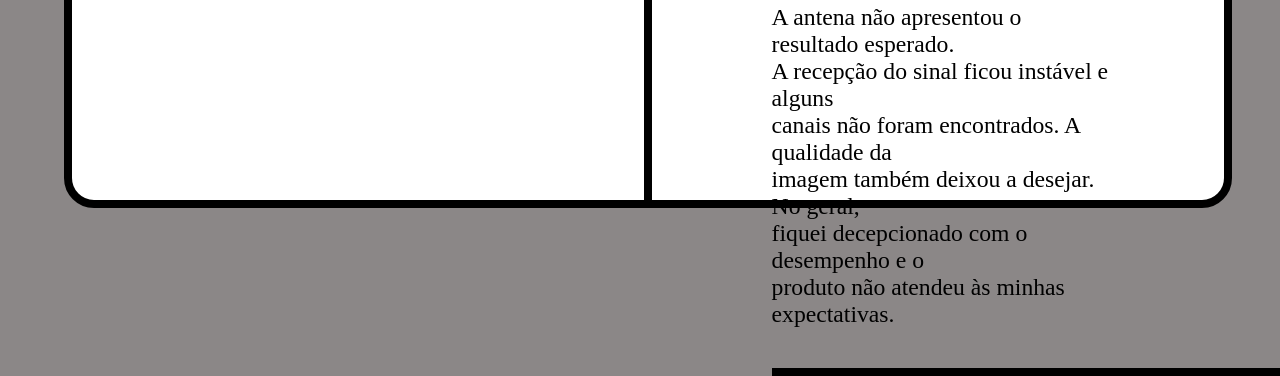
<file: projeto2/html/produstos1.html>
<!DOCTYPE html>
<html lang="br">
<head>
    <meta charset="UTF-8">
    <meta name="viewport" content="width=device-width, initial-scale=1.0">
    <title>Document</title>
    <link rel="stylesheet" href="../css/produstos1.css">
    <link rel="icon" href="../imagem/logo1.png">
</head>
<body data-produto-id="2">

    <div class="logo">
        <h3 ><span class="verde">M</span><span class="branco">F</span><span class="verde">M</span></h3>
        <div class="informacao">
          <a href="index.html">VOLTAR</a>
          <a href="endereco.html">ENDEREÇO</a>
          <a href="promo.html">PROMOÇÕES</a>
          <div class="barra-pesquisa"><button onclick="produstos_de_pesquisa()">🔍</button><input type="search"id='prod'autocomplete="off" placeholder="BUSCAR PRODUTOS"/></div><!-- Este é um comentário -->
          <div id="resultado-pesquisa"></div>
          <a href="criar_conta.html">CRIAR CONTA</a>
          <a href="conta.html">CONTA</a>
          <a class="a1" href="compra.html">CARRINHO
          <img  src=../imagem/carrinho.png alt="carrinho" /></a>
        </div>
    </div>
    <div class="tudo">
        <div class="p1"><h1>Antena Digital TV Interna <br>Externa Amplificada<br> HDTV 4K </h1>
        <!--    <div><p class="antigo">DE 1526.35</p></div>    -->
            <div class="l1"><div><p class="preco">R$:23.89</p></div>
        <div class="off"><p>00.01% OFF</p></div>       
        </div>
    
            <p class="pt">ou R$:23.89 em <span>10x R$2.39 com juros de R$=1.00</span> </p>
            <p class="cep"id="cepCliente">CEP: carregando...</p> <!-- Este é um comentário -->
            <p class="pt1">A entrega está prevista para  ocorrer<br> <span>amanhã</span>, por volta das <span>13h</span>.</p>
            <DIV><button class="CU"id="adicionarCarrinho">ADICIONAR AO CARRINHO</button></DIV>  <!-- Este é um comentário -->
            <DIV><button class="CU" onclick="window.location.href='compra.html'">COMPRA</button> </DIV> <!-- Este é um comentário -->
            <div><p class="pt2">A empresa responsável pelo produto:<span><a href="https://www.balaroti.com.br/produto/antena-de-tv-interna-uhf-hdtv-intelbras-ai-2025-166912">balaroti</a></span>.</p></div>
            <div><p class="pt3">unidades em Curitiba. Um endereço oficial é:</p></div>
            <div><a  a href="https://www.google.com/maps/search/?api=1&query=Balaroti%20Rui%20Barbosa"
   target="_blank"
   rel="noopener noreferrer"class="pt4">Balaroti Rui Barbosa, Praça Rui Barbosa,<br> 513 - Centro, Curitiba - PR, 80010-030</a></div> <!-- Este é um comentário -->
            <div class="linha3"></div>
                <h class="pt5">PRODUTOS SEMELHANTES</h>
            <div class="linha3"></div>
                <h2 class="pt6">SUJEITOS DE PRODUTOS E TAMBÉM <br>PRODUTOS DO SEU INTERESSE</h4>
            <div class="linha3"></div>
            
            <div class="produtos1">
                <a href="produstos.html" class="primeiro">
                    <div class="img_do_produto"><img src="../imagem/cif.png" alt="cif"></div>   
                    <div class="linha2"></div>
                    <p class="t1">Cif Cremoso Limpeza Milagrosa - 250 Ml</p>
                    <div class="preco"><p class="precos">R$:14.99</p><p class="preco-antigo">DE:R$1525,75</p></div>    
                </a>
                <div class="segundo"><div class="img_do_produto">
                    <img src="../imagem/Antena_Digital.png" alt="AntenaDigital"></div>
                    <div class="linha2"></div>
                    <p class="t1">Antena Digital TV Interna Externa Amplificada HDTV 4K</p>
                    <div class="preco"><p class="precos">R$23.89</p></div> 
                </div>
            </div>      
             <div class="produtos2">
                <a href="produstos.html" class="primeiro">
                    <div class="img_do_produto"><img src="../imagem/cif.png" alt="cif"></div>   
                    <div class="linha2"></div>
                    <p class="t1">Cif Cremoso Limpeza Milagrosa - 250 Ml</p>
                    <div class="preco"><p class="precos">R$:14.99</p><p class="preco-antigo">DE:R$1525,75</p></div>    
                </a>
                <div class="segundo"><div class="img_do_produto">
                    <img src="../imagem/Antena_Digital.png" alt="AntenaDigital"></div>
                    <div class="linha2"></div>
                    <p class="t1">Antena Digital TV Interna Externa Amplificada HDTV 4K</p>
                    <div class="preco"><p class="precos">R$23.89</p></div> 
                </div>
            </div>
             <div class="produtos3">
                <a href="produstos.html" class="primeiro">
                    <div class="img_do_produto"><img src="../imagem/cif.png" alt="cif"></div>   
                    <div class="linha2"></div>
                    <p class="t1">Cif Cremoso Limpeza Milagrosa - 250 Ml</p>
                    <div class="preco"><p class="precos">R$:14.99</p><p class="preco-antigo">DE:R$1525,75</p></div>    
                </a>
                <div class="segundo"><div class="img_do_produto">
                    <img src="../imagem/Antena_Digital.png" alt="AntenaDigital"></div>
                    <div class="linha2"></div>
                    <p class="t1">Antena Digital TV Interna Externa Amplificada HDTV 4K</p>
                    <div class="preco"><p class="precos">R$23.89</p></div> 
                </div>
            </div>
            <div class="linha3"></div>
        </div>
    
        
        <div class="linha"></div>
        <div class="linha"></div>
        
        <div class="p2"><div class="imgdoproduto"><img src="../imagem/Antena_Digital.png" alt="cif"></div>
            <div class="h1"><h1>DESCRIÇÃO DO PRODUTO</h1>
                <P>A Antena Digital TV Interna/Externa<br>
                    Amplificada HDTV 4K foi <br>
                    desenvolvida para proporcionar<br>
                    uma recepção de sinal mais <br>
                    estável e uma melhor experiência <br>
                    ao assistir televisão. Compacta,<br>
                    prática e versátil, pode ser<br>
                    utilizadaem ambientes internos ou<br> 
                    externos,conforme anecessidade.<br><br>

                    Com amplificação de sinal e<br> 
                    compatibilidade com transmissões<br> 
                    digitais, é uma ótima opçãopara<br> 
                    quem busca melhorar a qualidade da<br>
                    imagem e do áudio dos canais<br> 
                    disponíveis naregião. Seu design<br> 
                    facilita a instalação e permite<br>
                    maior flexibilidade de posicionamento.<br><br>

                    Ideal para TVs com sinal digital,<br> 
                    oferecendo praticidade e desempenho<br>
                    para o dia a dia.
            </div>
            <div class="linha1"></div>
            <div class="h2"><h1>AVALIAÇÕES DOS <br>CLIENTES:</h1></div>
            <div class="linha1"></div>
            <div class="h3"><img src="../imagem/sesi.jpeg" alt="home"><h5>João Silva</h5></div>
            <div><p class="dia">Avaliado em 12/08/2026</p></div>
            <div><p class="avaliacao">O produto não apresentou um bom resultado.<br>
                                    A recepção do sinal deixou bastante a desejar e<br>
                                    houve dificuldades para captar alguns canais.<br>
                                    A qualidade da imagem também não foi como<br>
                                    esperava. No geral, fiquei decepcionado com<br>
                                    o desempenho da antena e não atendeu às<br>
                                    minhas expectativas.</p></div>
            <div class="linha1"></div>
            <div class="h3"><img src="../imagem/home.png" alt="home"><h5>Maria Oliveira</h5></div>
            <div><p class="dia">Avaliado em 02/08/2026</p></div>
            <div><p class="avaliacao">A antena apresentou um bom desempenho.<br>
                                    A instalação foi simples e a recepção dos canais<br>
                                    ficou estável. A qualidade da imagem melhorou<br>
                                    bastante e o produto atendeu às minhas<br>
                                    expectativas. Pelo preço, considero uma boa<br>
                                    opção para o dia a dia.</p></div>
            <div class="linha1"></div>
            <div class="h3"><img src="../imagem/japa.jpg" alt="home"><h5>JApa Oliveira</h5></div>
            <div><p class="dia">Avaliado em 01/08/2026</p></div>
            <div><p class="avaliacao">A antena não apresentou o resultado esperado.<br>
                                    A recepção do sinal ficou instável e alguns<br>
                                    canais não foram encontrados. A qualidade da<br>
                                    imagem também deixou a desejar. No geral,<br>
                                    fiquei decepcionado com o desempenho e o<br>
                                    produto não atendeu às minhas expectativas.</p></div>
             <div class="linha1"></div>
        </div>
    </div>
    <script src="../js/produto.js"></script>
    <script src="../js/cep-produto.js"></script>
    <script src="../js/pequisa.js"></script>
</body>
</html>
</file>
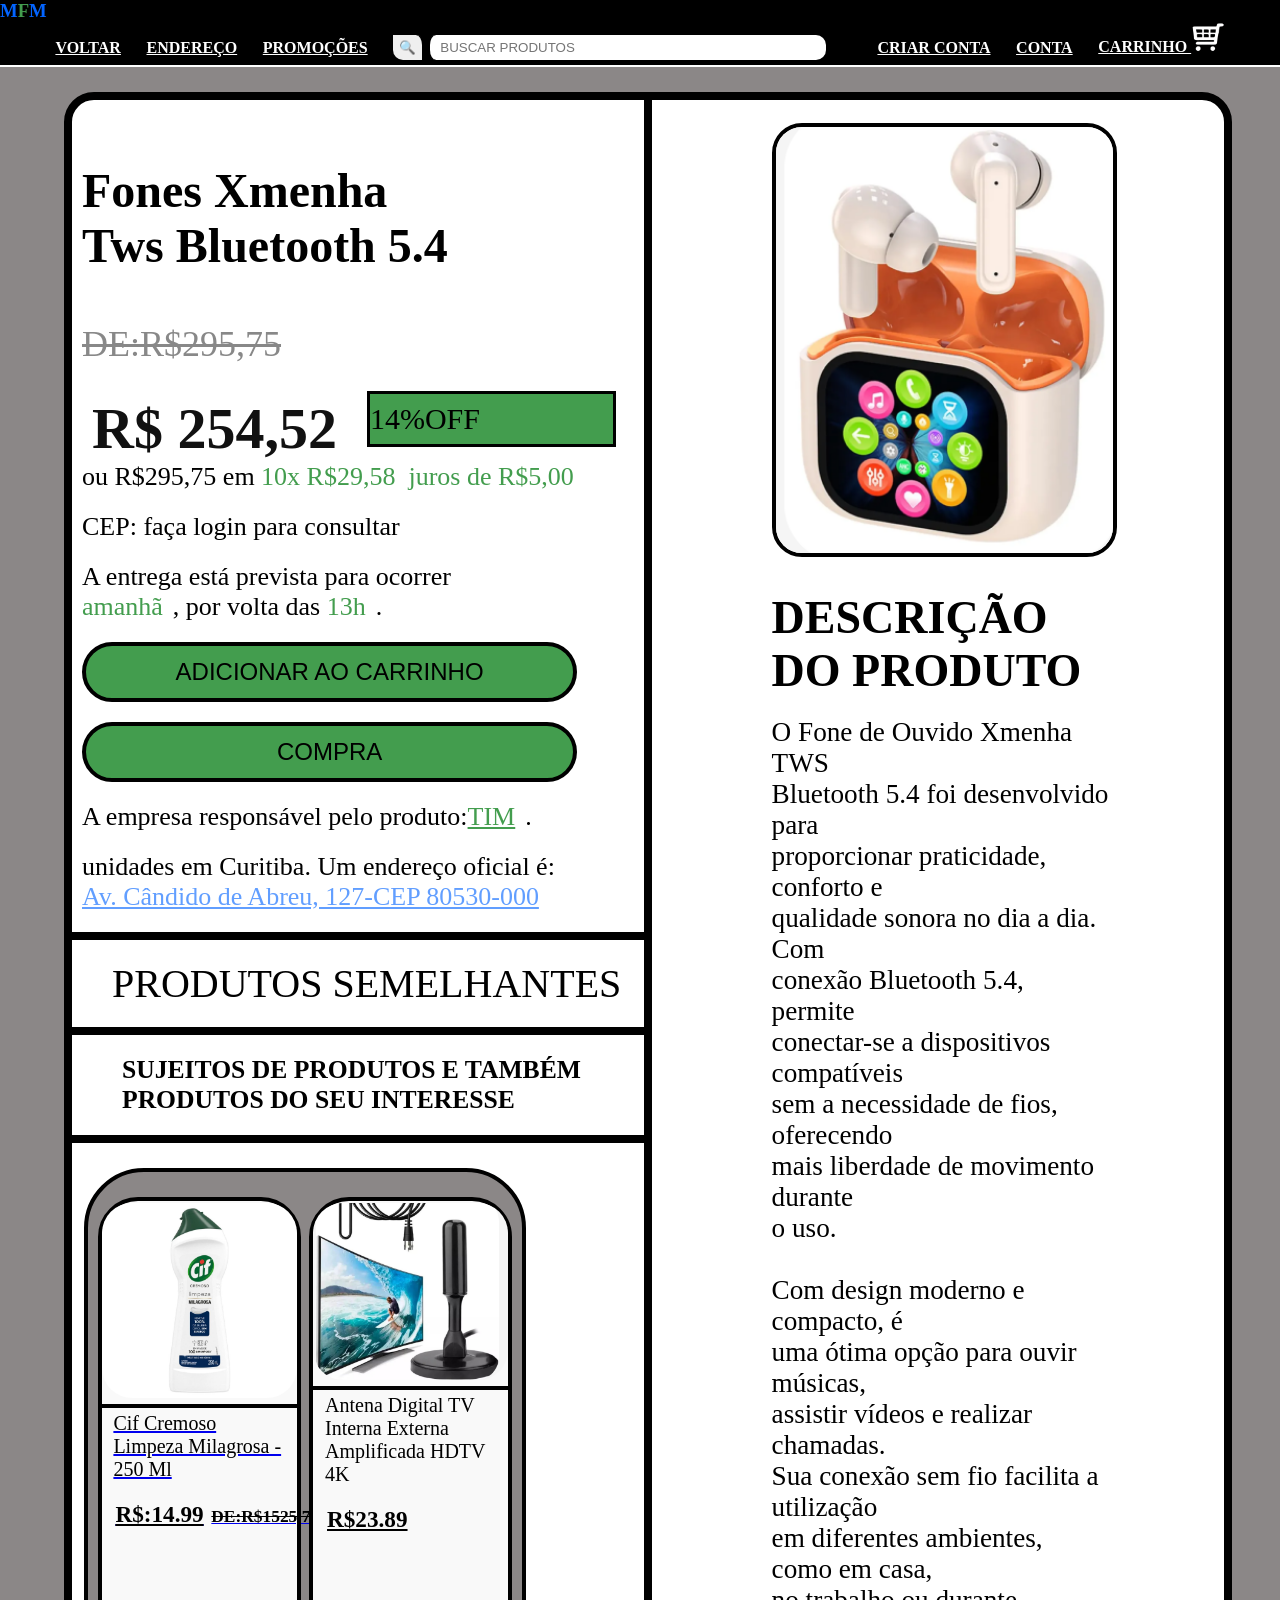
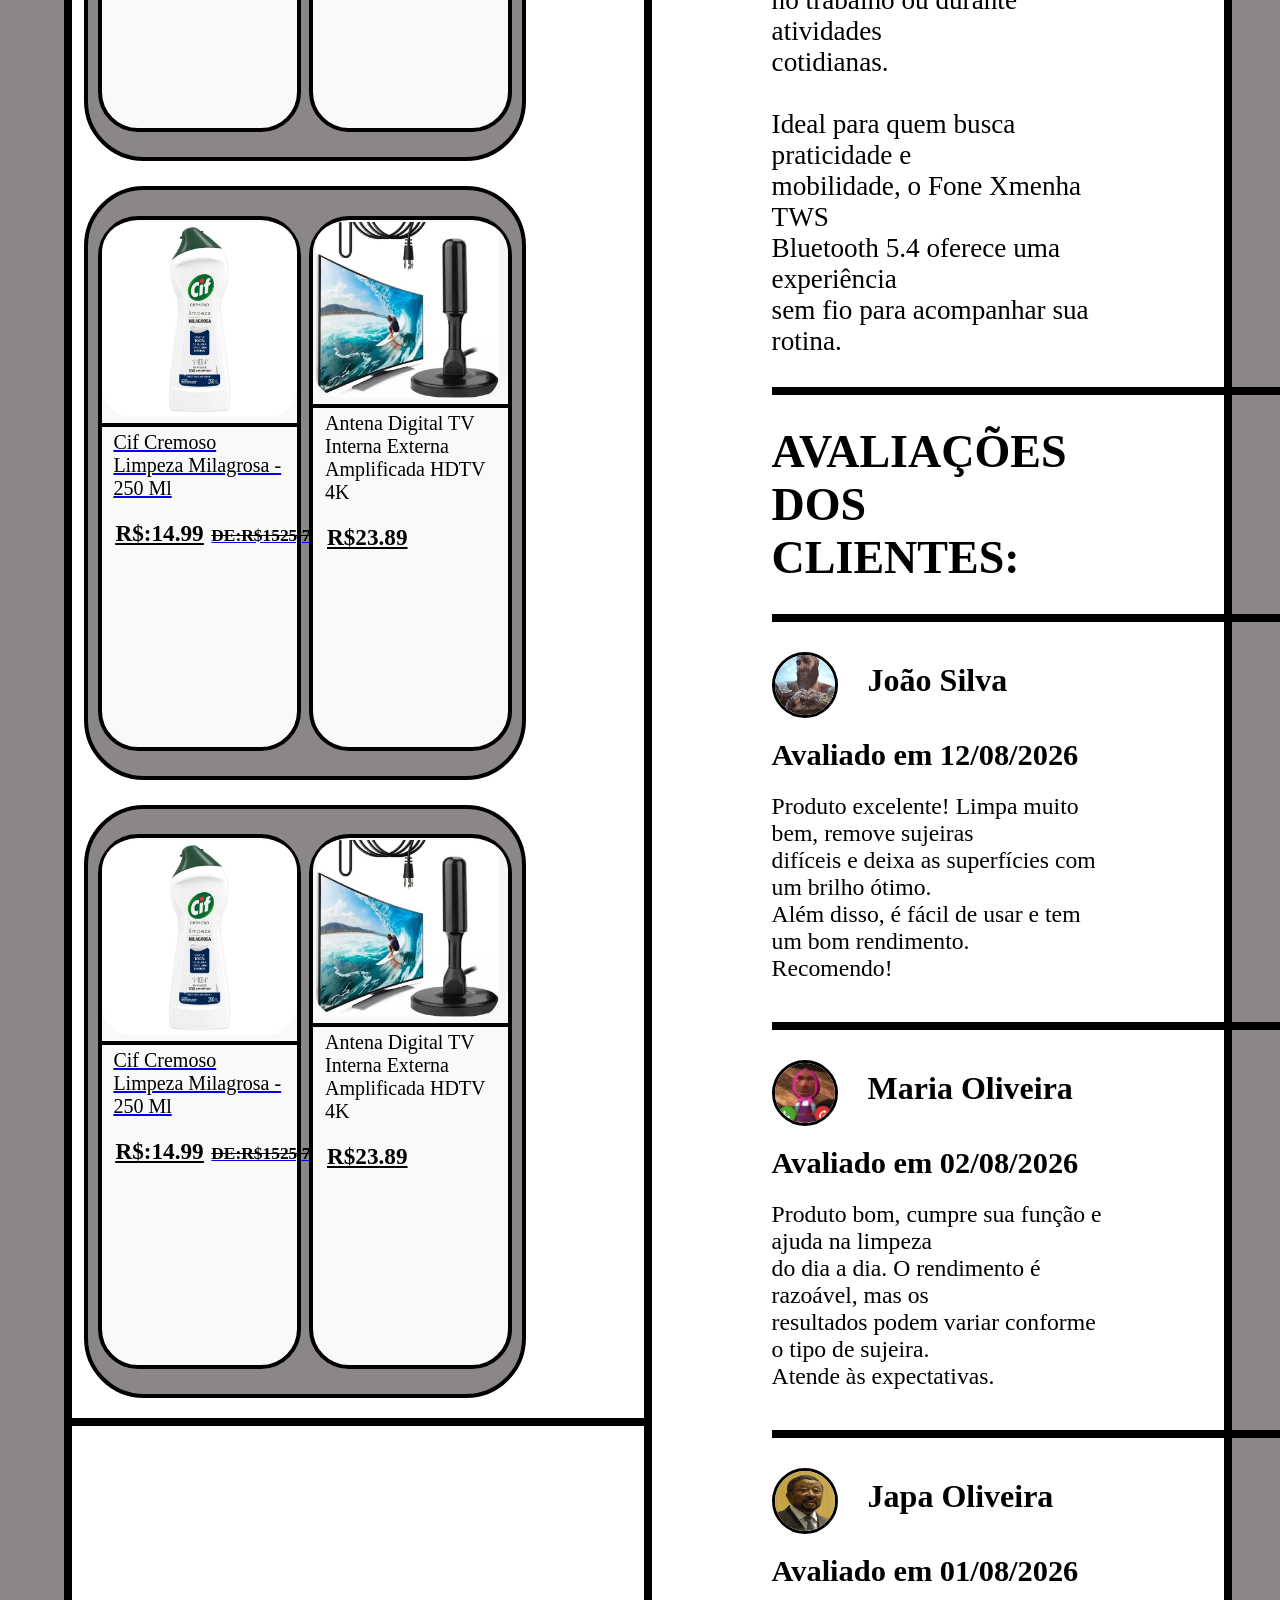
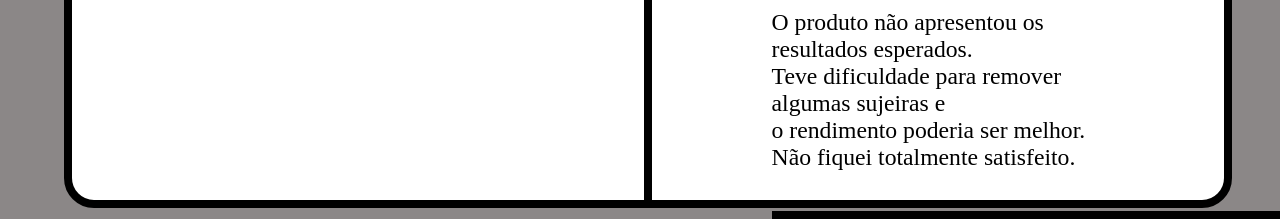
<file: projeto2/html/produstos2.html>
<!DOCTYPE html>
<html lang="br">
<head>
    <meta charset="UTF-8">
    <meta name="viewport" content="width=device-width, initial-scale=1.0">
    <title>Document</title>
    <link rel="stylesheet" href="../css/produstos2.css">
    <link rel="icon" href="../imagem/logo1.png">
</head>
<body data-produto-id="3">
    <div class="logo">
        <h3 ><span class="verde">M</span><span class="branco">F</span><span class="verde">M</span></h3>
        <div class="informacao">
          <a href="index.html">VOLTAR</a>
          <a href="endereco.html">ENDEREÇO</a>
          <a href="promo.html">PROMOÇÕES</a>
          <div class="barra-pesquisa"><button onclick="produstos_de_pesquisa()">🔍</button><input type="search"id='prod' autocomplete="off"placeholder="BUSCAR PRODUTOS"/></div><!-- Este é um comentário -->
          <div id="resultado-pesquisa"></div>
          <a href="criar_conta.html">CRIAR CONTA</a>
          <a href="conta.html">CONTA</a>
          <a class="a1" href="compra.html">CARRINHO
          <img  src=../imagem/carrinho.png alt="carrinho" /></a>
        </div>
    </div>
    <div class="tudo">
        <div class="p1"><h1>Fones Xmenha<br>Tws Bluetooth 5.4</h1>
            <div><p class="antigo">DE:R$295,75</p></div>
            <div class="l1"><div><p class="preco">R$ 254,52</p></div>
            <div class="off"><p>14%OFF</p></div>
        </div>
    
            <p class="pt">ou R$295,75 em <span>10x R$29,58  juros de R$5,00</span> </p>
            <p class="cep"id="cepCliente">CEP: carregando...</p> <!-- Este é um comentário -->
            <p class="pt1">A entrega está prevista para  ocorrer<br> <span>amanhã</span>, por volta das <span>13h</span>.</p>
            <DIV><button class="CU"id="adicionarCarrinho">ADICIONAR AO CARRINHO</button></DIV>  <!-- Este é um comentário -->
            <DIV><button class="CU" onclick="window.location.href='compra.html'">COMPRA</button> </DIV> <!-- Este é um comentário -->
            <div><p class="pt2">A empresa responsável pelo produto:<a href="https://lojavirtualtim.com.br/PRM008835X/flash-sales?utm_source=googlesearch&utm_medium=linkspatrocinados&utm_campaign=tim-con_perene_conversao_pedido_linkspatrocinados_1p-2p-vl_cpc_nacional_googlesearch_plano-btl_btl_33gb-38m_texto&utm_content=plano-btl_btl_33gb-38m_texto&gclsrc=aw.ds&gad_source=1&gad_campaignid=22859431666&gbraid=0AAAAADb1kFD1DrwlnaEynUgIhu2lNjeCV&gclid=CjwKCAjwrbfWBhAeEiwAc2e6PgDx3I_XgH_UaElObTSMRUCktxOULgllAGpV7VQiveEaag7c7Cq9zhoCakoQAvD_BwE">TIM</a>.</p></div>
            <div><p class="pt3">unidades em Curitiba. Um endereço oficial é:</p></div>
            <div><a  href="https://www.google.com/maps/place/Shopping+Mueller/@-25.4234511,-49.2728008,852m/data=!3m2!1e3!4b1!4m6!3m5!1s0x94dce5cd98609869:0x1acd61ce7eca0e94!8m2!3d-25.423456!4d-49.2702259!16s%2Fg%2F120hzjgl?entry=ttu&g_ep=EgoyMDI2MTAwNy4wIKXMDSoASAFQAw%3D%3D"
  target="_blank"
  rel="noopener noreferrer"class="pt4">Av. Cândido de Abreu, 127-CEP 80530-000</a></div> <!-- Este é um comentário -->
            <div class="linha3"></div>
                <h class="pt5">PRODUTOS SEMELHANTES</h>
            <div class="linha3"></div>
                <h2 class="pt6">SUJEITOS DE PRODUTOS E TAMBÉM <br>PRODUTOS DO SEU INTERESSE</h4>
            <div class="linha3"></div>
            
            <div class="produtos1">
                <a href="produstos.html" class="primeiro">
                    <div class="img_do_produto"><img src="../imagem/cif.png" alt="cif"></div>   
                    <div class="linha2"></div>
                    <p class="t1">Cif Cremoso Limpeza Milagrosa - 250 Ml</p>
                    <div class="preco"><p class="precos">R$:14.99</p><p class="preco-antigo">DE:R$1525,75</p></div>    
                </a>
                <div class="segundo"><div class="img_do_produto">
                    <img src="../imagem/Antena_Digital.png" alt="AntenaDigital"></div>
                    <div class="linha2"></div>
                    <p class="t1">Antena Digital TV Interna Externa Amplificada HDTV 4K</p>
                    <div class="preco"><p class="precos">R$23.89</p></div> 
                </div>
            </div>      
             <div class="produtos2">
                <a href="produstos.html" class="primeiro">
                    <div class="img_do_produto"><img src="../imagem/cif.png" alt="cif"></div>   
                    <div class="linha2"></div>
                    <p class="t1">Cif Cremoso Limpeza Milagrosa - 250 Ml</p>
                    <div class="preco"><p class="precos">R$:14.99</p><p class="preco-antigo">DE:R$1525,75</p></div>    
                </a>
                <div class="segundo"><div class="img_do_produto">
                    <img src="../imagem/Antena_Digital.png" alt="AntenaDigital"></div>
                    <div class="linha2"></div>
                    <p class="t1">Antena Digital TV Interna Externa Amplificada HDTV 4K</p>
                    <div class="preco"><p class="precos">R$23.89</p></div> 
                </div>
            </div>
             <div class="produtos3">
                <a href="produstos.html" class="primeiro">
                    <div class="img_do_produto"><img src="../imagem/cif.png" alt="cif"></div>   
                    <div class="linha2"></div>
                    <p class="t1">Cif Cremoso Limpeza Milagrosa - 250 Ml</p>
                    <div class="preco"><p class="precos">R$:14.99</p><p class="preco-antigo">DE:R$1525,75</p></div>    
                </a>
                <div class="segundo"><div class="img_do_produto">
                    <img src="../imagem/Antena_Digital.png" alt="AntenaDigital"></div>
                    <div class="linha2"></div>
                    <p class="t1">Antena Digital TV Interna Externa Amplificada HDTV 4K</p>
                    <div class="preco"><p class="precos">R$23.89</p></div> 
                </div>
            </div>
            <div class="linha3"></div>
        </div>
    
        
        <div class="linha"></div>
        <div class="linha"></div>
        
        <div class="p2"><div class="imgdoproduto"><img src="../imagem/fone.png" alt="cif"></div>
            <div class="h1"><h1>DESCRIÇÃO DO PRODUTO</h1>
                <P>O Fone de Ouvido Xmenha TWS<br>
                Bluetooth 5.4 foi desenvolvido para<br>
                proporcionar praticidade, conforto e<br>
                qualidade sonora no dia a dia. Com<br>
                conexão Bluetooth 5.4, permite<br>
                conectar-se a dispositivos compatíveis<br>
                sem a necessidade de fios, oferecendo<br>
                mais liberdade de movimento durante<br>
                o uso.<br><br>

                Com design moderno e compacto, é<br>
                uma ótima opção para ouvir músicas,<br>
                assistir vídeos e realizar chamadas.<br>
                Sua conexão sem fio facilita a utilização<br>
                em diferentes ambientes, como em casa,<br>
                no trabalho ou durante atividades<br>
                cotidianas.<br><br>

                Ideal para quem busca praticidade e<br>
                mobilidade, o Fone Xmenha TWS<br>
                Bluetooth 5.4 oferece uma experiência<br>
                sem fio para acompanhar sua rotina.</P>
            </div>
            <div class="linha1"></div>
            <div class="h2"><h1>AVALIAÇÕES DOS <br>CLIENTES:</h1></div>
            <div class="linha1"></div>
            <div class="h3"><img src="../imagem/home.png" alt="home"><h5>João Silva</h5></div>
            <div><p class="dia">Avaliado em 12/08/2026</p></div>
            <div><p class="avaliacao">Produto excelente! Limpa muito bem, remove sujeiras<br>
                    difíceis e deixa as superfícies com um brilho ótimo.<br>
                    Além disso, é fácil de usar e tem um bom rendimento.<br>
                    Recomendo!</p></div>
            <div class="linha1"></div>
            <div class="h3"><img src="../imagem/pedd.jpg" alt="home"><h5>Maria Oliveira</h5></div>
            <div><p class="dia">Avaliado em 02/08/2026</p></div>
            <div><p class="avaliacao">Produto bom, cumpre sua função e ajuda na limpeza<br>
                    do dia a dia. O rendimento é razoável, mas os<br>
                    resultados podem variar conforme o tipo de sujeira.<br>
                    Atende às expectativas.</p></div>
            <div class="linha1"></div>
            <div class="h3"><img src="../imagem/japa.jpg" alt="home"><h5>Japa Oliveira</h5></div>
            <div><p class="dia">Avaliado em 01/08/2026</p></div>
            <div><p class="avaliacao">O produto não apresentou os resultados esperados.<br>
                    Teve dificuldade para remover algumas sujeiras e<br>
                    o rendimento poderia ser melhor.<br>
                    Não fiquei totalmente satisfeito.</p></div>
             <div class="linha1"></div>
        </div>
    </div>
    <script src="../js/produto.js"></script>
    <script src="../js/cep-produto.js"></script>
    <script src="../js/pequisa.js"></script>
</body>
</html>
</file>
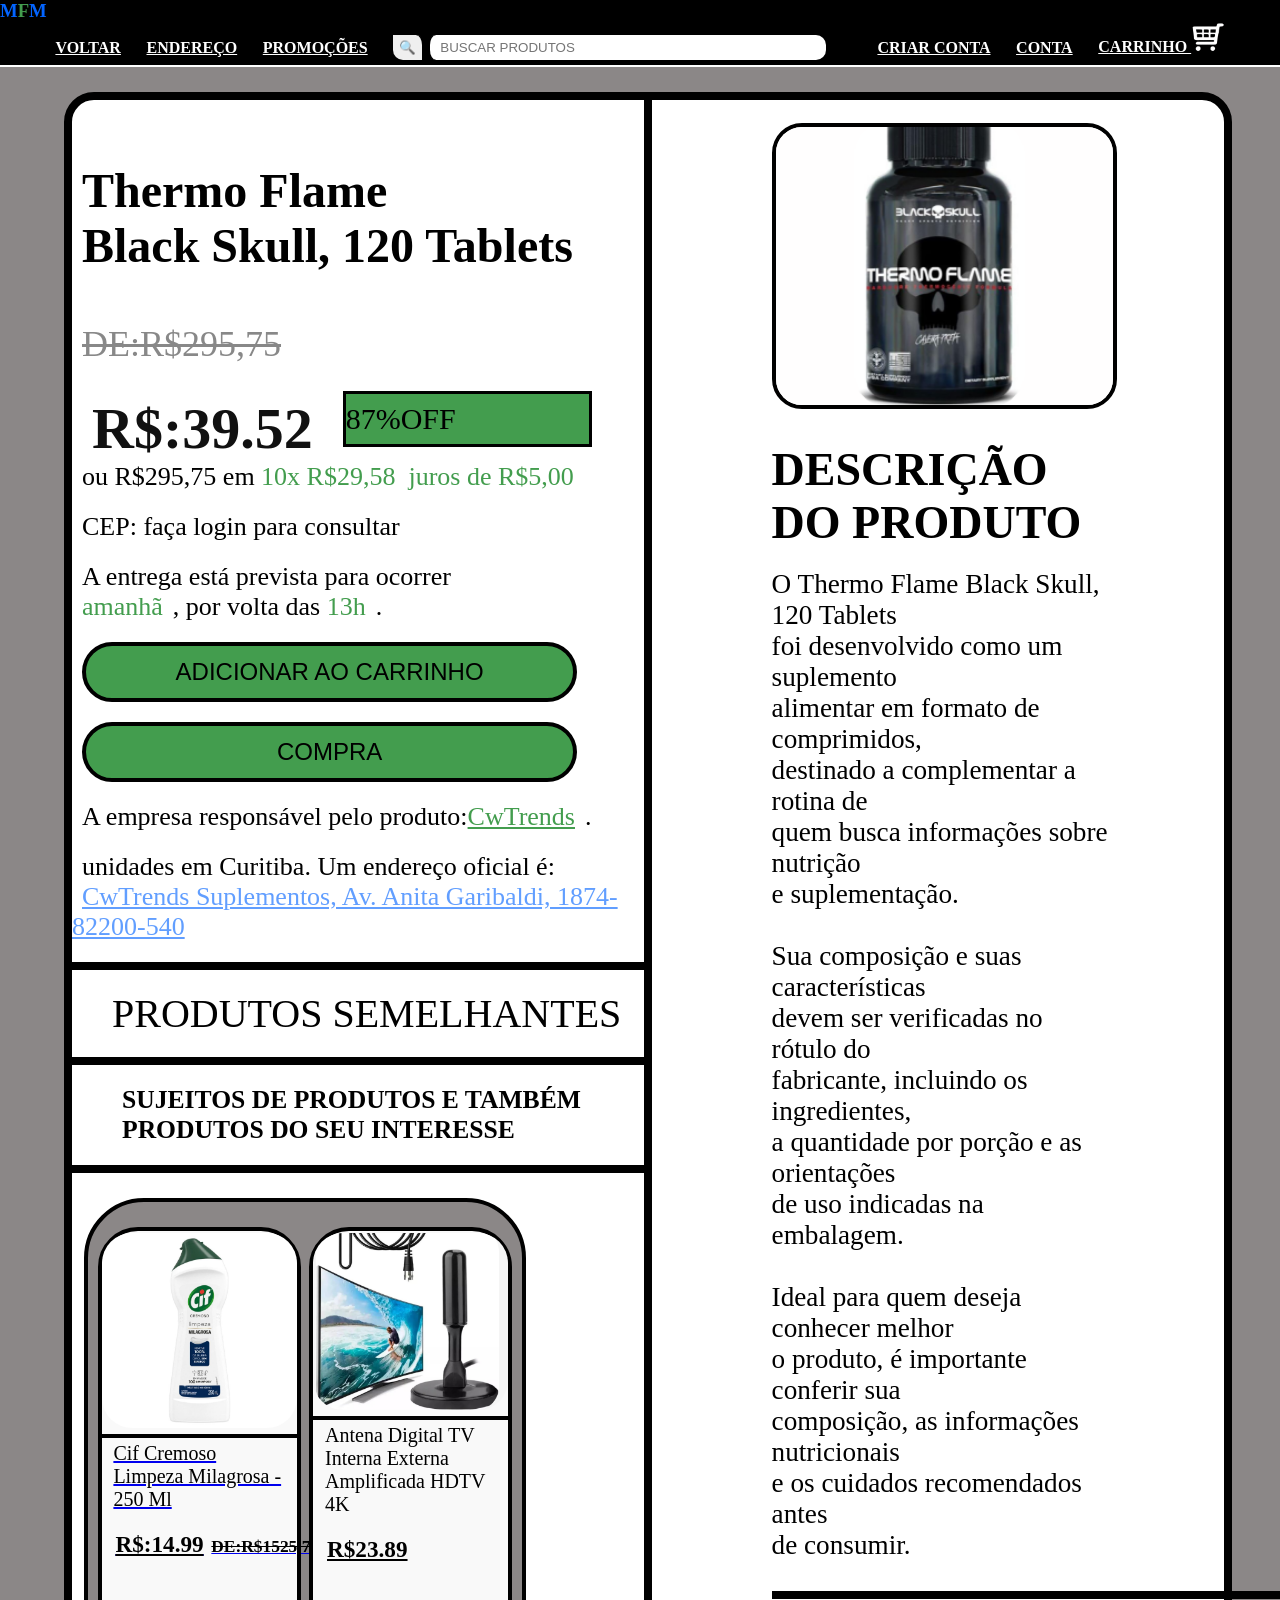
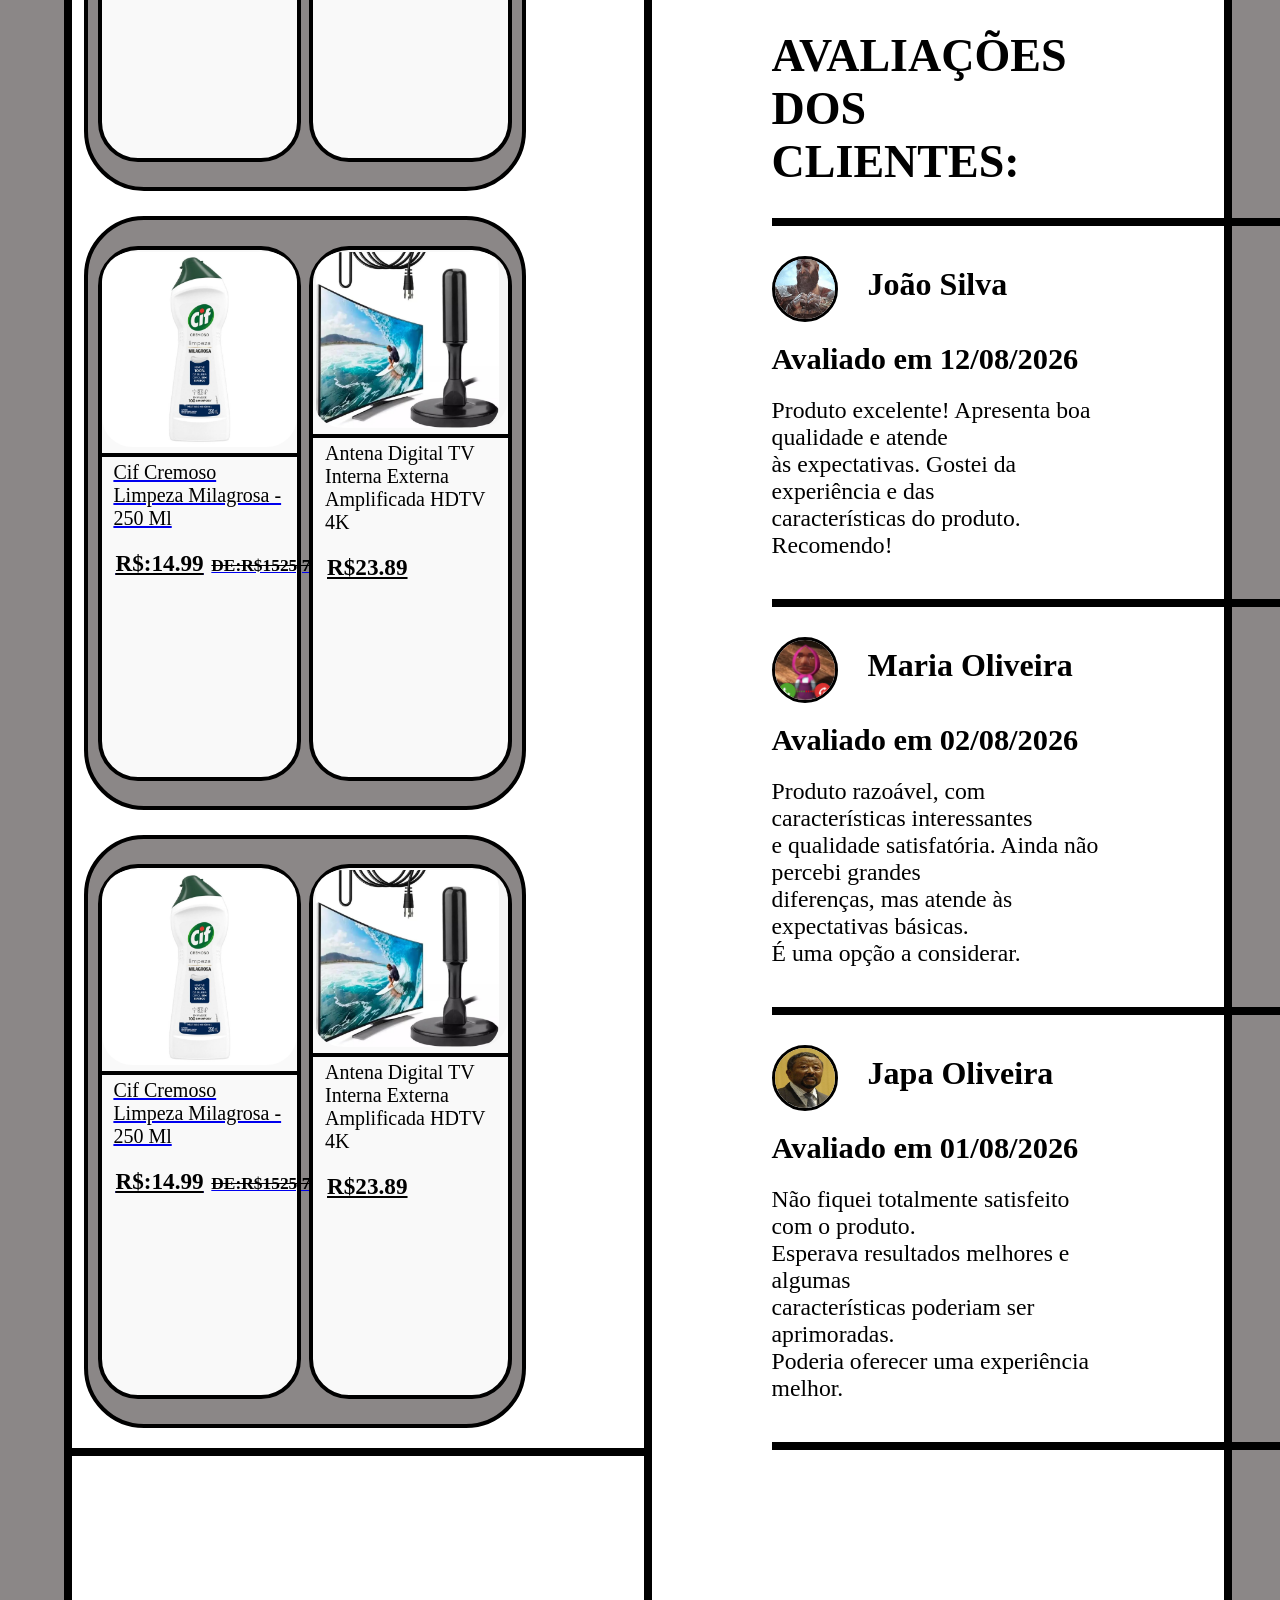
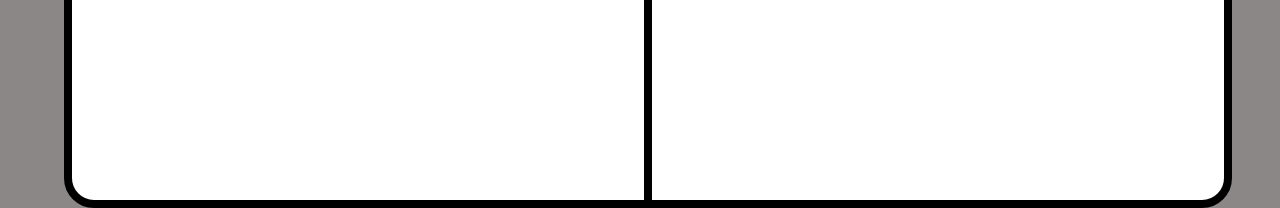
<file: projeto2/html/produstos3.html>
<!DOCTYPE html>
<html lang="br">
<head>
    <meta charset="UTF-8">
    <meta name="viewport" content="width=device-width, initial-scale=1.0">
    <title>Document</title>
    <link rel="stylesheet" href="../css/produstos3.css">
    <link rel="icon" href="../imagem/logo1.png">
</head>
<body data-produto-id="4">
    <div class="logo">
        <h3 ><span class="verde">M</span><span class="branco">F</span><span class="verde">M</span></h3>
        <div class="informacao">
          <a href="index.html">VOLTAR</a>
          <a href="endereco.html">ENDEREÇO</a>
          <a href="promo.html">PROMOÇÕES</a>
          <div class="barra-pesquisa"><button onclick="produstos_de_pesquisa()">🔍</button><input type="search"id='prod'autocomplete="off" placeholder="BUSCAR PRODUTOS"/></div><!-- Este é um comentário -->
          <div id="resultado-pesquisa"></div>
          <a href="criar_conta.html">CRIAR CONTA</a>
          <a href="conta.html">CONTA</a>
          <a class="a1" href="compra.html">CARRINHO
          <img  src=../imagem/carrinho.png alt="carrinho" /></a>
        </div>
    </div>
    <div class="tudo">
        <div class="p1"><h1>Thermo Flame<br> Black Skull, 120 Tablets</h1>
            <div><p class="antigo">DE:R$295,75</p></div>
            <div class="l1"><div><p class="preco">R$:39.52</p></div>
            <div class="off"><p>87%OFF</p></div>
        </div> 
    
            <p class="pt">ou R$295,75 em <span>10x R$29,58  juros de R$5,00</span> </p>
            <p class="cep"id="cepCliente">CEP: carregando...</p> <!-- Este é um comentário -->
            <p class="pt1">A entrega está prevista para  ocorrer<br> <span>amanhã</span>, por volta das <span>13h</span>.</p>
            <DIV><button class="CU"id="adicionarCarrinho">ADICIONAR AO CARRINHO</button></DIV>  <!-- Este é um comentário -->
            <DIV><button class="CU" onclick="window.location.href='compra.html'">COMPRA</button> </DIV> <!-- Este é um comentário -->
            <div><p class="pt2">A empresa responsável pelo produto:<a href="https://www.cwtrends.com.br/?srsltid=AU7gw4U5IQRqojWVhZSJ4rn5YmUCS5bv4MLYX7CZ7jLGYh8OcT3uVoVI">CwTrends</a>.</p></div>
            <div><p class="pt3">unidades em Curitiba. Um endereço oficial é:</p></div>
            <div><a  href="https://www.google.com/maps/dir//CwTrends+Suplementos,+Av.+Anita+Garibaldi,+1874+-+Boa+Vista,+Curitiba+-+PR,+82200-540/@-25.3943193,-49.2577431,358m/data=!3m1!1e3!4m8!4m7!1m0!1m5!1m1!1s0x94dce5f0148c0001:0x9952a562550af1dd!2m2!1d-49.2569398!2d-25.395556?entry=ttu&g_ep=EgoyMDI2MTAwNy4wIKXMDSoASAFQAw%3D%3D"
  target="_blank"
  rel="noopener noreferrer"class="pt4">CwTrends Suplementos, Av. Anita Garibaldi, 1874-82200-540</a></div> <!-- Este é um comentário -->
            <div class="linha3"></div>
                <h class="pt5">PRODUTOS SEMELHANTES</h>
            <div class="linha3"></div>
                <h2 class="pt6">SUJEITOS DE PRODUTOS E TAMBÉM <br>PRODUTOS DO SEU INTERESSE</h4>
            <div class="linha3"></div>
            
            <div class="produtos1">
                <a href="produstos.html" class="primeiro">
                    <div class="img_do_produto"><img src="../imagem/cif.png" alt="cif"></div>   
                    <div class="linha2"></div>
                    <p class="t1">Cif Cremoso Limpeza Milagrosa - 250 Ml</p>
                    <div class="preco"><p class="precos">R$:14.99</p><p class="preco-antigo">DE:R$1525,75</p></div>    
                </a>
                <div class="segundo"><div class="img_do_produto">
                    <img src="../imagem/Antena_Digital.png" alt="AntenaDigital"></div>
                    <div class="linha2"></div>
                    <p class="t1">Antena Digital TV Interna Externa Amplificada HDTV 4K</p>
                    <div class="preco"><p class="precos">R$23.89</p></div> 
                </div>
            </div>      
             <div class="produtos2">
                <a href="produstos.html" class="primeiro">
                    <div class="img_do_produto"><img src="../imagem/cif.png" alt="cif"></div>   
                    <div class="linha2"></div>
                    <p class="t1">Cif Cremoso Limpeza Milagrosa - 250 Ml</p>
                    <div class="preco"><p class="precos">R$:14.99</p><p class="preco-antigo">DE:R$1525,75</p></div>    
                </a>
                <div class="segundo"><div class="img_do_produto">
                    <img src="../imagem/Antena_Digital.png" alt="AntenaDigital"></div>
                    <div class="linha2"></div>
                    <p class="t1">Antena Digital TV Interna Externa Amplificada HDTV 4K</p>
                    <div class="preco"><p class="precos">R$23.89</p></div> 
                </div>
            </div>
             <div class="produtos3">
                <a href="produstos.html" class="primeiro">
                    <div class="img_do_produto"><img src="../imagem/cif.png" alt="cif"></div>   
                    <div class="linha2"></div>
                    <p class="t1">Cif Cremoso Limpeza Milagrosa - 250 Ml</p>
                    <div class="preco"><p class="precos">R$:14.99</p><p class="preco-antigo">DE:R$1525,75</p></div>    
                </a>
                <div class="segundo"><div class="img_do_produto">
                    <img src="../imagem/Antena_Digital.png" alt="AntenaDigital"></div>
                    <div class="linha2"></div>
                    <p class="t1">Antena Digital TV Interna Externa Amplificada HDTV 4K</p>
                    <div class="preco"><p class="precos">R$23.89</p></div> 
                </div>
            </div>
            <div class="linha3"></div>
        </div>
    
        
        <div class="linha"></div>
        <div class="linha"></div>
        
        <div class="p2"><div class="imgdoproduto"><img src="../imagem/suco (2).png" alt="cif"></div>
            <div class="h1"><h1>DESCRIÇÃO DO PRODUTO</h1>
                <P>O Thermo Flame Black Skull, 120 Tablets<br>
                    foi desenvolvido como um suplemento<br>
                    alimentar em formato de comprimidos,<br>
                    destinado a complementar a rotina de<br>
                    quem busca informações sobre nutrição<br>
                    e suplementação.<br><br>

                    Sua composição e suas características<br>
                    devem ser verificadas no rótulo do<br>
                    fabricante, incluindo os ingredientes,<br>
                    a quantidade por porção e as orientações<br>
                    de uso indicadas na embalagem.<br><br>

                    Ideal para quem deseja conhecer melhor<br>
                    o produto, é importante conferir sua<br>
                    composição, as informações nutricionais<br>
                    e os cuidados recomendados antes<br>
                    de consumir.</P>
            </div>
            <div class="linha1"></div>
            <div class="h2"><h1>AVALIAÇÕES DOS <br>CLIENTES:</h1></div>
            <div class="linha1"></div>
            <div class="h3"><img src="../imagem/home.png" alt="home"><h5>João Silva</h5></div>
            <div><p class="dia">Avaliado em 12/08/2026</p></div>
            <div><p class="avaliacao">Produto excelente! Apresenta boa qualidade e atende<br>
                                    às expectativas. Gostei da experiência e das<br>
                                    características do produto.<br>
                                    Recomendo!</p></div>
            <div class="linha1"></div>
            <div class="h3"><img src="../imagem/pedd.jpg" alt="home"><h5>Maria Oliveira</h5></div>
            <div><p class="dia">Avaliado em 02/08/2026</p></div>
            <div><p class="avaliacao">Produto razoável, com características interessantes<br>
                                        e qualidade satisfatória. Ainda não percebi grandes<br>
                                        diferenças, mas atende às expectativas básicas.<br>
                                        É uma opção a considerar.</p></div>
            <div class="linha1"></div>
            <div class="h3"><img src="../imagem/japa.jpg" alt="home"><h5>Japa Oliveira</h5></div>
            <div><p class="dia">Avaliado em 01/08/2026</p></div>
            <div><p class="avaliacao">Não fiquei totalmente satisfeito com o produto.<br>
                                        Esperava resultados melhores e algumas<br>
                                        características poderiam ser aprimoradas.<br>
                                        Poderia oferecer uma experiência melhor.</p></div>
             <div class="linha1"></div> 
        </div>
    </div>
    <script src="../js/produto.js"></script>
    <script src="../js/cep-produto.js"></script>
    <script src="../js/pequisa.js"></script>
</body>
</html>
</file>
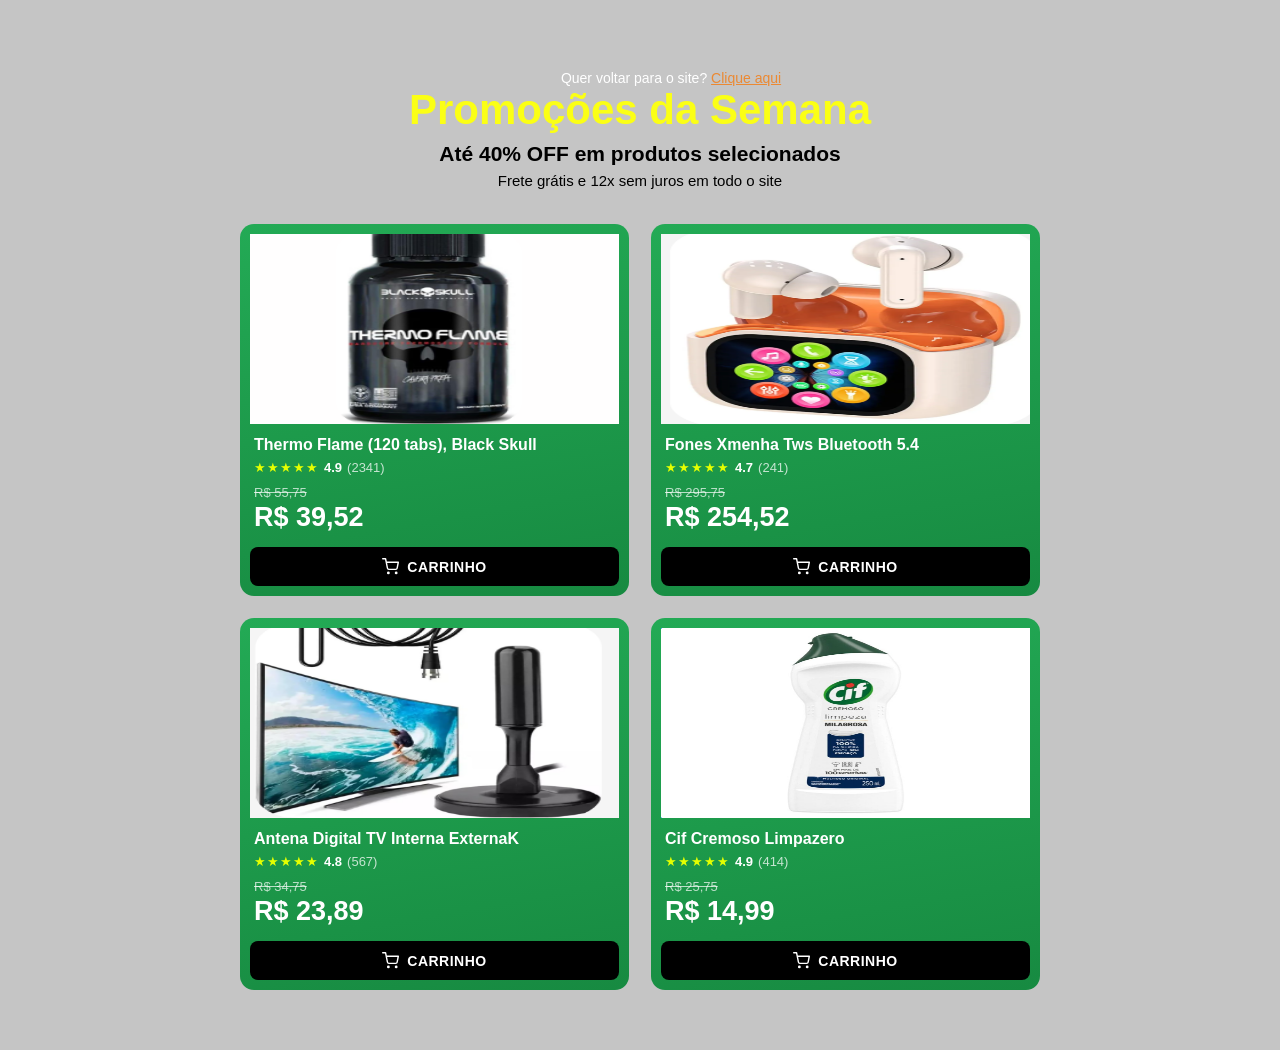
<file: projeto2/html/promo.html>
<!DOCTYPE html>
<html lang="pt-BR">
<head>
    <meta charset="UTF-8">
    <meta name="viewport" content="width=device-width, initial-scale=1.0">
    <title>Promoções da Semana</title>
    <link rel="stylesheet" href="../css/promo.css">
    <link rel="icon" href="../imagem/logo1.png">
</head>
<body>

    <header>
        <p class="tx2">Quer voltar para o site? <a href="index.html">Clique aqui</a></p>
        <h1>Promoções da Semana</h1>
        <h2>Até 40% OFF em produtos selecionados</h2>
        <p>Frete grátis e 12x sem juros em todo o site</p>
    </header>

    <main class="produtos">

        <div class="card">
            <div class="imagem"><img src="../imagem/suco (2).png" alt="cif"></div>
            <h3>Thermo Flame (120 tabs), Black Skull</h3>
            <div class="avaliacao">
                <span class="estrelas">★★★★★</span>
                <span class="nota">4.9</span>
                <span class="qtd">(2341)</span>
            </div>
            <p class="preco-antigo">R$ 55,75</p>
            <p class="preco">R$ 39,52</p>
            <button type="button">
                <svg viewBox="0 0 24 24" fill="none" stroke="currentColor" stroke-width="2" stroke-linecap="round" stroke-linejoin="round"><circle cx="9" cy="21" r="1"/><circle cx="20" cy="21" r="1"/><path d="M1 1h4l2.68 13.39a2 2 0 0 0 2 1.61h9.72a2 2 0 0 0 2-1.61L23 6H6"/></svg>
                CARRINHO
            </button>
        </div>

        <div class="card">
            <div class="imagem"><img src="../imagem/fone.png" alt="cif"></div>
            <h3>Fones Xmenha Tws Bluetooth 5.4</h3>
            <div class="avaliacao">
                <span class="estrelas">★★★★★</span>
                <span class="nota">4.7</span>
                <span class="qtd">(241)</span>
            </div>
            <p class="preco-antigo">R$ 295,75</p>
            <p class="preco">R$ 254,52</p>
            <button type="button">
                <svg viewBox="0 0 24 24" fill="none" stroke="currentColor" stroke-width="2" stroke-linecap="round" stroke-linejoin="round"><circle cx="9" cy="21" r="1"/><circle cx="20" cy="21" r="1"/><path d="M1 1h4l2.68 13.39a2 2 0 0 0 2 1.61h9.72a2 2 0 0 0 2-1.61L23 6H6"/></svg>
                CARRINHO
            </button>
        </div>

        <div class="card">
            <div class="imagem"><img src="../imagem/Antena_Digital.png" alt="AntenaDigital"></div>
            <h3>Antena Digital TV Interna ExternaK</h3>
            <div class="avaliacao">
                <span class="estrelas">★★★★★</span>
                <span class="nota">4.8</span>
                <span class="qtd">(567)</span>
            </div>
            <p class="preco-antigo">R$ 34,75</p>
            <p class="preco">R$ 23,89</p>
            <button type="button">
                <svg viewBox="0 0 24 24" fill="none" stroke="currentColor" stroke-width="2" stroke-linecap="round" stroke-linejoin="round"><circle cx="9" cy="21" r="1"/><circle cx="20" cy="21" r="1"/><path d="M1 1h4l2.68 13.39a2 2 0 0 0 2 1.61h9.72a2 2 0 0 0 2-1.61L23 6H6"/></svg>
                CARRINHO
            </button>
        </div>

        <div class="card">
            <div class="imagem"><img src="../imagem/cif.png" alt="cif"></div>
            <h3>Cif Cremoso Limpazero</h3>
            <div class="avaliacao">
                <span class="estrelas">★★★★★</span>
                <span class="nota">4.9</span>
                <span class="qtd">(414)</span>
            </div>
            <p class="preco-antigo">R$ 25,75</p>
            <p class="preco">R$ 14,99</p>
            <button type="button">
                <svg viewBox="0 0 24 24" fill="none" stroke="currentColor" stroke-width="2" stroke-linecap="round" stroke-linejoin="round"><circle cx="9" cy="21" r="1"/><circle cx="20" cy="21" r="1"/><path d="M1 1h4l2.68 13.39a2 2 0 0 0 2 1.61h9.72a2 2 0 0 0 2-1.61L23 6H6"/></svg>
                CARRINHO
            </button>
            
        </div>
    </main>
</body>
</html>
</file>
<file: projeto2/css/style.css>
*{
  margin:0;
  position: 0;
  cursor:grab;
  font-family:Helvetica, sans-serif,Arial;
}
body{
  background-color: #439D4E; 
  
}
.logo{
  background-color: black;
  color: #fff;
  margin: 0;
  height: 65px;
  border:2px #fff;
  border-bottom:2px solid #fff;
}
.logo h3{
  display: flex;
  justify-self: center;
  align-items: center;
}
.verde{
    color:#0364ff ;
} 
.branco{
    color: #439D4E;
}
.informacao{
    justify-content: center;
    align-items: center;
    flex-direction: row;
    display: flex;
    gap: 2%;
  
}
.informacao a{
  color: #fff;
  font-size: 16px;
  font-weight: 700;
  cursor:unset;
  
}
.a1{
    margin-bottom: 17px;
}
.informacao img{
    height: 30px;
    
}
.barra-pesquisa input{
    color: #000000;
    width: 400px;        
    height: 25px;        
    border: 3px #000; 
    border-left: 4px solid #000;
    border-radius: 10px;
    padding: 0 10px;
       
}
.barra-pesquisa button{
    height: 25px;
    border: 3px #000;
    border-right: 4px solid #000;
    border-radius:0 10px;
}
.barra-pesquisa button:active {
   
  background-color: #555555;
  cursor: grabbing;
}
.cartas{
    margin: 0;
    margin-top: 20px;
    justify-self: center;
    width: 100%;
    height: 350px;
    background-color: #8B8787;
    border: 3px #000; 
    border-top: 3px solid #000;
    border-bottom: 3px solid #000;
    margin-bottom: 20px;
    
}

.seta{
    margin:0;
    display: flex;
    align-items:center;
    justify-content: center;

}
.seta button{
    background-color: #8B8787;
    padding: 0;
    border: none;
    background: none;
}
.seta button img{
    display: block;
    width: 80px;
    height: 10%;
}
.seta button:active {
   
  background-color: #fff;
  cursor: grabbing;
}
.seta1{
    padding: 0;
    border: 2px solid black;
    border-radius: 10px;
    overflow: hidden;
}
.seta2-1{
    padding: 0;
    border: 2px solid black;
    border-radius: 10px;
    overflow: hidden;
}
.propaganda{
    margin-top: 23px;
    margin-left: 10px;
    margin-right: 10px;
    width: 90%;
    height: 300px;
    justify-self:center;
    background-color: #777777;
    border: 3px #000; 
    border-left: 3px solid #000;
    border-top: 3px solid #000;
    border-bottom: 3px solid #000;
    border-right: 3px solid #000;
    border-radius: 15px;
}
.propaganda img{
    align-items: center;
    justify-self: center;
    width: 100%;
    height: 300px;
    border-radius: 15px;
    border: 3px #000; 
    border-left: 3px solid #000;
    border-top: 3px solid #000;
    border-bottom: 3px solid #000;
    border-right: 3px solid #000;
}
.produtos{
    margin: 0;
    width: 100%;
    height: 1700px;
    background-color: #DEDEDE;
    border: 3px #000; 
    border-top: 3px solid #000;
    border-bottom: 3px solid #000;
    justify-content: center;
}
.produtos1{
    margin: 0;
    margin-top: 2%;
    margin-left: 2%;
    margin-right: 2%;
    background-color: #8B8787;
    width: 95%;
    height: 450px;
    display: flex;
    justify-content: center;
    align-items: center;
    flex-direction: row;
    display: flex;
    gap: 2%;
    border-radius: 60px;
    border: solid 4px #000;
}
.primeiro{
    margin: 0;
    background-color: #F9F9F9;
    width: 15%;
    height: 350px;
    border: solid 4px #000;
    border-radius: 15px;

}
.primeiro p{
    color: #000;
}
.img_do_produto img{
    height: 200px;
    width: 100%;
    border-radius: 30px;
}
.linha{
    margin: 0;
    width: 100%;
    height: 4px;
    margin-top:2px;
    margin-bottom: 2px;
    background-color: #000;
}
.pl{
    margin: 0;
    margin-top: 4px;
    margin-left: 1px;
    margin-right: 1px;
    font-size: 20px;

}
.preco{
    margin-top: 20px;
    display: flex;
    gap: 4px;
}
.precos{
    font-size:20px;
    margin-left: 20px;
    text-decoration: underline;
    font-weight: bold;
}
.preco-antigo{
    margin-top: 4px;
    margin-left: 10px;
    font-size: 16px;
    color: #555555;
    text-decoration: line-through;
}
.segundo{
    margin: 0;
    background-color: #F9F9F9;
    width: 15%;
    height: 350px;
    border: solid 4px #000;
    border-radius: 15px;
     }
.segundo p{
    color: #000;
}
.Antena img{
    height: 200px;
    width: 90%;
    border-radius: 30px;
 }
 .linha1{
    margin: 0;
    width: 100%;
    height: 4px;
    margin-top:2px;
    margin-bottom: 2px;
    background-color: #000;
}

.p2{
    margin: 0;
    margin-top: 4px;
    margin-left: 1px;
    margin-right: 1px;
    font-size: 20px;

}
.preco{
    margin-top: 20px;
    display: flex;
    gap: 2px;
}
.precos{
    font-size:20px;
    margin-left: 10px;
    text-decoration: underline;
    font-weight: bold;
}
.terceiro{
    margin: 0;
    background-color: #F9F9F9;
    width: 15%;
    height: 350px;
    border: solid 4px #000;
    border-radius: 15px;
     }
.terceiro p{
    color: #000;
}
.quarto{
    margin: 0;
    background-color: #F9F9F9;
    width: 15%;
    height: 350px;
    border: solid 4px #000;
    border-radius: 15px;
     }
.quarto p{
    color: #000;
}
.produtos2{
    margin: 0;
    margin-top: 2%;
    margin-left: 2%;
    margin-right: 2%;
    background-color: #8B8787;
    width: 95%;
    height: 450px;
    display: flex;
    justify-content: center;
    align-items: center;
    flex-direction: row;
    display: flex;
    gap: 2%;
    border-radius: 60px;
    border: solid 4px #000;
}
.produtos3{
    margin: 0;
    margin-top: 2%;
    margin-left: 2%;
    margin-right: 2%;
    background-color: #8B8787;
    width: 95%;
    height: 450px;
    display: flex;
    justify-content: center;
    align-items: center;
    flex-direction: row;
    display: flex;
    gap: 2%;
    border-radius: 60px;
    border: solid 4px #000;
}
</file>
<file: projeto2/css/compra.css>
*{
  margin:0;
  position: 0;
  cursor:grab;
  font-family:Helvetica, sans-serif,Arial;
}
body{
  background-color: #439D4E; 
  
}
.logo{
  background-color: black;
  color: #fff;
  margin: 0;
  height: 65px;
  border:2px #fff;
  border-bottom:2px solid #fff;
}
.logo h3{
  display: flex;
  justify-self: center;
  align-items: center;
}
.verde{
    color:#0364ff ;
} 
.branco{
    color: #439D4E;
}
.informacao{
    justify-content: center;
    align-items: center;
    flex-direction: row;
    display: flex;
    gap: 2%;
  
}
.informacao a{
  color: #fff;
  font-size: 16px;
  font-weight: 700;
  cursor:unset;
  
}
.a1{
    margin-bottom: 17px;
}
.informacao img{
    height: 30px;
    
}
.barra-pesquisa input{
    color: #000000;
    width: 400px;        
    height: 25px;        
    border: 3px #000; 
    border-left: 4px solid #000;
    border-radius: 10px;
    padding: 0 10px;
       
}
.barra-pesquisa button{
    height: 25px;
    border: 3px #000;
    border-right: 4px solid #000;
    border-radius:0 10px;
}
.barra-pesquisa button:active {
   
  background-color: #555555;
  cursor: grabbing;
}
.tudo {
    margin: 25px 5% 0;
    width: 90%;
    min-height: 650px;
    background-color: #c4c4c4;
    display: flex;
    justify-content: space-between;
    border: 8px solid #000;
    border-radius: 30px;
    overflow: hidden;
}

.p1 {
    width: 40%;
    padding: 25px;
    display: flex;
    flex-direction: column;
    align-items: center;
}

.p1 h1,
.p2 h1 {
    font-size: 25px;
    text-align: center;
}

.linha {
    width: 8px;
    flex-shrink: 0;
    background-color: #000;
    align-self: stretch;
}

.p2 {
    flex: 1;
    min-width: 0;
    padding: 25px;
}

.p2 h1 {
    font-size: 22px;
}

.forma {
    width: 90%;
    min-height: 120px;
    margin-top: 25px;
    padding: 15px;
    border: 4px solid #000;
    border-radius: 20px;
    background-color: #fff;
    display: flex;
    align-items: center;
    gap: 15px;
}

.logo-pix {
    font-size: 28px;
    font-weight: bold;
    color: #008f68;
}

.indicador {
    width: 20px;
    height: 20px;
    border-radius: 50%;
    border: 3px solid #000;
}

.verde {
    background-color: #00c853;
}

.forma p {
    font-size: 16px;
}

.cartoes {
    position: relative;
    width: 100px;
    height: 65px;
}

.cartao-fundo,
.cartao-frente {
    position: absolute;
    width: 80px;
    height: 50px;
    border: 2px solid #000;
    border-radius: 8px;
}

.cartao-fundo {
    top: 0;
    left: 15px;
    background-color: #777;
}

.cartao-frente {
    top: 12px;
    left: 0;
    padding: 6px;
    background-color: #fff;
    font-size: 10px;
}

.linhas {
    width: 35px;
    height: 5px;
    margin-top: 8px;
    background-color: #777;
}

#produtos-selecionados {
    margin-top: 25px;
}
</file>
<file: projeto2/css/conta.css>
*{
  margin:0;
  position: 0;
  cursor:grab;
  font-family:Helvetica, sans-serif,Arial;
}
body{
    display: flex;
    justify-content: center;
    align-items: center;
    background-color: #439D4E; 
  
}
.login{
    margin: 0;
    margin-top: 5%;
    height: 600px;
    width: 35%;
    justify-content: center;
    align-items: center;
    display: block;
    background-color: #D9D9D9;
    border: 3px solid #000;
    border-radius: 20px;
}
.login img{
    height: 210px;
    width: 95%;
    margin: 0;
    margin-left:10;
    margin-bottom: 60px;
}
.text input{
    margin: 0;
    margin-left: 9%;
    margin-bottom: 40px;
    height: 40px;
    width: 80%;
    font-size: 20px;
    border: 3px solid #000;
    border-radius: 15px;
    
}
.botao{
    margin-top: 10px;
    margin-left: 30%;
    height: 70px;
    width: 35%;
    color: #fff;
    background-color: #0F6C86;
    border: 3px solid #000;
    border-radius: 15px;
    font-size: 25px;
    margin-bottom: 20px;

}
.botao:active {
  background-color: #555555;
  cursor: grabbing;
}
.tx1{
    font-size: 14px;
    margin-left:34%;
    margin-bottom:5px;
}
.tx2{
    font-size: 14px;
    margin-left:30%;
}
.tx1 a{
    cursor: grabbing;
    color: #EB8933;
}
.tx2 a{
    color: #EB8933;
    cursor: grabbing;
}
</file>
<file: projeto2/css/criar_conta.css>
*{
  margin:0;
  position: 0;
  cursor:grab;
  font-family:Helvetica, sans-serif,Arial;
}
body{
    display: flex;
    justify-content: center;
    align-items: center;
    background-color: #439D4E; 
  
}
.cadastro{
    margin: 0;
    margin-top: 4%;
    height: 680px;
    width: 35%;
    justify-content: center;
    align-items: center;
    display: block;
    background-color: #D9D9D9;
    border: 3px solid #000;
    border-radius: 20px;
}
.cadastro img{
    height: 210px;
    width: 95%;
    margin: 0;
    margin-left:10;
    margin-bottom: 25px;
}
.text input{
    margin: 0;
    margin-left: 9%;
    margin-bottom: 30px;
    height: 40px;
    width: 80%;
    font-size: 20px;
    border: 3px solid #000;
    border-radius: 15px;
    
}
.botao{
    margin-left: 30%;
    height: 70px;
    width: 35%;
    color: #fff;
    background-color: #0F6C86;
    border: 3px solid #000;
    border-radius: 15px;
    font-size: 25px;
    margin-bottom: 15px;

}
.botao:active {
  background-color: #555555;
  cursor: grabbing;
}
.tx1{
    font-size: 14px;
    margin-left:35%;
    margin-bottom:5px;
}
.tx2{
    font-size: 14px;
    margin-left:31%;
}
.tx1 a{
    cursor: grabbing;
    color: #EB8933;
}
.tx2 a{
    color: #EB8933;
    cursor: grabbing;
}
</file>
<file: projeto2/css/endereco.css>
body {
    background-color: #2e7d32;             
    display: flex;
    justify-content: center;   
    align-items: center;  
    height: 100vh; 
    font-family: Arial, sans-serif;
}

.retangulo {
    width: 1200px; 
    background-color: #969b9c;
    padding: 150px; 
    border-radius: 50px; 
    border: #000000 4px solid;

}

header {
    text-align: center;
    margin-bottom: 20px;
}

header h1 {
    color: #000000; 
    font-size: 44px;
    
}

header p {
    color: #000000;
    font-size: 24px;
    margin-top: 0px;
}

.campo {
    display: flex;
    flex-direction: column;
    margin-bottom: 15px;
}

label {
    font-weight: bolder;
    margin-bottom: 10px;
    font-size: 20px;
}

input, textarea {
    padding: 8px;
    border: 1px solid #01579b;
    border-radius: 5px;
    font-size: 14px;
    outline: none;
}

textarea {
    resize: vertical;
}

button {
    background-color: #2e7d32; 
    width: 50%;
    padding: 10px;
    color: rgb(255, 255, 255);
    font-size: 16px;
    border: none;
    border-radius: 5px;
    margin-top: 35px;
    cursor: pointer;
    border: #000000 5px solid;
    
}     

button:hover {
    background-color: #ffffff;
    color: #2e7d32;           
}
.tx2{
    margin-top: 20px;
    color: #ffffff;
    font-size: 14px;
    margin-left:5%;
}
.tx2 a{
    color: #33c0eb;
    cursor: grabbing;
}
</file>
<file: projeto2/css/produstos.css>
*{
  margin:0;
  position: 0;
  cursor:grab; 
}
body{
  background-color: #8B8787; 
  
}
.logo{
  background-color: black;
  color: #fff;
  margin: 0;
  height: 65px;
  border:2px #fff;
  border-bottom:2px solid #fff;
}
.logo h3{
  display: flex;
  justify-self: center;
  align-items: center;
}
.verde{
    color:#0364ff ;
} 
.branco{
    color: #439D4E;
}
.informacao{
    justify-content: center;
    align-items: center;
    flex-direction: row;
    display: flex;
    gap: 2%;
  
}
.informacao a{
  color: #fff;
  font-size: 16px;
  font-weight: 700;
  cursor:unset;
  
}
.a1{
    margin-bottom: 17px;
}
.informacao img{
    height: 30px;
    
}
.barra-pesquisa input{
    color: #000000;
    width: 400px;        
    height: 25px;        
    border: 3px #000; 
    border-left: 4px solid #000;
    border-radius: 10px;
    padding: 0 10px;
       
}
.barra-pesquisa button{
    height: 25px;
    border: 3px #000;
    border-right: 4px solid #000;
    border-radius:0 10px;
}
.barra-pesquisa button:active {
   
  background-color: #555555;
  cursor: grabbing;
}
.tudo{
    margin: 0;
    margin-top: 25px;
    margin-left: 5%;
    margin-right: 5%;
    background-color:#FFFFFF ;
    width: 90%;
    height: 3300px;
    display:flex;
    justify-content: center;
    border:8px solid #000;
    border-radius: 30px;
    gap:7%;
    

}

.linha{
    position: absolute;
    margin: 0;
    width: 8px;
    height: 3300px;
    background-color: #000;
    justify-self: center;
    align-items: center;
    
}
.p1{margin: 0;
    margin-top: 2%;
    margin-bottom: 2%;
    align-items: center;
}
.p1 h1{
    margin-left: 10px;
    margin-top: 40px;
    font-size: 48px;
    margin-bottom: 50px;
}
.antigo {
    margin-left: 10px;
    margin-bottom: 10px;
    text-decoration: line-through;
    color: #888;
    font-size: 36px;
}
.preco {
    margin-left: 10px;
    color: #111;
    font-size: 58px;
    font-weight: bold;
     text-decoration:dashed;
}
.l1{
    margin-left: 10px;
    display: flex;
    align-items: center;
}
.off{
    margin: 0;
    margin-left: 30px;
    width: 40%;
    height: 50px;
    border: #000 solid 3px;
    background-color: #439D4E;
}

.off p{
    
    margin-top: 8px;
    align-items: center;
    display: flex;
    justify-self: center;
    font-size: 30px;
}
.pt{
    margin-left: 10px;
    font-size: 26px;
}
.pt span{
    color: #439D4E;
}
.cep{
    margin-left: 10px;
    margin-top: 20px;
    font-size: 26px;
}
.pt1{
    margin-left: 10px;
    margin-top: 20px;
    font-size: 26px;
}
.pt1 span{
    margin-right: 10px;
    color: #439D4E;
}
.CU{
    margin-left: 10px;
    margin-top: 20px;
    width: 80%;
    height:60px;
    align-items: center;
    font-size: 24px;
    background-color: #439D4E;
    border: solid #000 4px;
    border-radius: 40px;
}
.pt2{
    margin-left: 10px;
    font-size: 26px;
    margin-top: 20px;
}
.pt2 a{
    margin-right: 10px;
    color: #439D4E;
}
.pt3{
    margin-left: 10px;
    font-size: 26px;
    margin-top: 20px;
}
.pt4{
    margin-left: 10px;
    font-size: 26px;
    margin-top: 20px;
    color: #619eff;
}
.linha3{
    margin: 0;
    margin-top: 20px;
    margin-bottom: 20px;
    width: 95%;
    height: 8px;
    background-color: #000;
}

.pt5{
    margin-top: 5%;
    margin-left: 40px;
    font-size:250%;
}
.pt6{
    margin-left: 50px;
    font-size: 160%;
}
.produtos1{
    margin: 0;
    margin-top: 4%;
    margin-left: 2%;
    margin-right: 2%;
    background-color: #8B8787;
    width: 70%;
    height: 18%;
    display: flex;
    justify-content: center;
    align-items: center;
    flex-direction: row;
    display: flex;
    gap: 2%;
    border-radius: 60px;
    border: solid 4px #000;
}
.primeiro{
    margin: 0;
    background-color: #F9F9F9;
    width: 45%;
    height: 90%;
    border: solid 4px #000;
    border-radius: 40px;

}
.primeiro p{
    color: #000;
}
.img_do_produto img{
    margin-top: 2px;
    height: 20%;
    width: 100%;
    border-radius: 30px;
}
.linha2{
    margin: 0;
    width: 100%;
    height: 4px;
    margin-top:2px;
    margin-bottom: 2px;
    background-color: #000;
}
.t1{
    margin: 0;
    margin-top: 4px;
    margin-left: 6%;
    margin-right:5%;
    font-size: 20px;

}
.preco{
    margin-top: 20px;
    display: flex;
    gap: 4px;
}
.precos{
    font-size:40%;
    margin-left:2%;
    text-decoration: underline;
    font-weight: bold;
}
.preco-antigo{
    margin-top: 5px;
    margin-left: 2%;
    font-size: 30%;
    color: #555555;
    text-decoration: line-through;
}
.segundo{
    margin: 0;
    background-color: #F9F9F9;
    width: 45%;
    height: 90%;
    border: solid 4px #000;
    border-radius: 40px;

}
.segundo p{
    color: #000;
}
.img_do_produto img{

    height: 20%;
    width: 100%;
    border-radius: 30px;
}
.produtos2{
    margin: 0;
    margin-top: 4%;
    margin-left: 2%;
    margin-right: 2%;
    background-color: #8B8787;
    width: 70%;
    height: 18%;
    display: flex;
    justify-content: center;
    align-items: center;
    flex-direction: row;
    display: flex;
    gap: 2%;
    border-radius: 60px;
    border: solid 4px #000;
}
.produtos3{
    margin: 0;
    margin-top: 4%;
    margin-left: 2%;
    margin-right: 2%;
    background-color: #8B8787;
    width: 70%;
    height: 18%;
    display: flex;
    justify-content: center;
    align-items: center;
    flex-direction: row;
    display: flex;
    gap: 2%;
    border-radius: 60px;
    border: solid 4px #000;
}






.p2{
    padding-right: 10%;
    margin: 0;
    margin-top: 2%;
    margin-bottom: 2%;
    align-items: center;
}
.imgdoproduto img{
    margin-right: 10px;
    width: 90%;
    height: 10%;
    border-radius: 30px;
    border: 4px solid #000;
}
.h1 h1{
    margin-right: 10px;
    margin-top: 30px;
    font-size: 46px;
}
.h1 p{
    margin-right: 15px;
    margin-right: 10px;
    margin: 0;
    margin-top: 20px;
    font-size: 170%;
}
.linha1{
    margin: 0;
    margin-top: 30px;
    height: 8px;
    width: 167% ;
    background-color: #000;
    justify-self: center;
    align-items: center;
}
.h2 h1{
    margin-right: 10px;
    margin-top: 30px;
    font-size: 46px;
}
.h3{
    margin-right: 10px;
    margin-top: 30px;
    display: flex;
}
.h3 h5{
    margin-right: 10px;
    margin: 0;
    margin-top: 10px;
    margin-left: 20px;
    font-size: 32px;

}
.h3 img{    
    margin-right: 10px;
    height: 60px;
    width: 60px;
    border:3px solid #000;
    border-radius: 100%;
}
.dia{
    margin-top: 20px;
    font-weight: bold;
    font-size: 190%;
}
.avaliacao{
    margin-top: 20px;
    font-size: 148%;
}
</file>
<file: projeto2/css/produstos1.css>
*{
  margin:0;
  position: 0;
  cursor:grab; 
}
body{
  background-color: #8B8787; 
  
}
.logo{
  background-color: black;
  color: #fff;
  margin: 0;
  height: 65px;
  border:2px #fff;
  border-bottom:2px solid #fff;
}
.logo h3{
  display: flex;
  justify-self: center;
  align-items: center;
}
.verde{
    color:#0364ff ;
} 
.branco{
    color: #439D4E;
}
.informacao{
    justify-content: center;
    align-items: center;
    flex-direction: row;
    display: flex;
    gap: 2%;
  
}
.informacao a{
  color: #fff;
  font-size: 16px;
  font-weight: 700;
  cursor:unset;
  
}
.a1{
    margin-bottom: 17px;
}
.informacao img{
    height: 30px;
    
}
.barra-pesquisa input{
    color: #000000;
    width: 400px;        
    height: 25px;        
    border: 3px #000; 
    border-left: 4px solid #000;
    border-radius: 10px;
    padding: 0 10px;
       
}
.barra-pesquisa button{
    height: 25px;
    border: 3px #000;
    border-right: 4px solid #000;
    border-radius:0 10px;
}
.barra-pesquisa button:active {
   
  background-color: #555555;
  cursor: grabbing;
}
.tudo{
    margin: 0;
    margin-top: 25px;
    margin-left: 5%;
    margin-right: 5%;
    background-color:#FFFFFF ;
    width: 90%;
    height: 3300px;
    display:flex;
    justify-content: center;
    border:8px solid #000;
    border-radius: 30px;
    gap:7%;
    

}

.linha{
    position: absolute;
    margin: 0;
    width: 8px;
    height: 3300px;
    background-color: #000;
    justify-self: center;
    align-items: center;
    
}
.p1{margin: 0;
    margin-top: 2%;
    margin-bottom: 2%;
    align-items: center;
}
.p1 h1{
    margin-left: 10px;
    margin-top: 40px;
    font-size: 48px;
    margin-bottom: 50px;
}
.antigo {
    margin-left: 10px;
    margin-bottom: 10px;
    text-decoration: line-through;
    color: #888;
    font-size: 36px;
}
.preco {
    margin-left: 10px;
    color: #111;
    font-size: 58px;
    font-weight: bold;
     text-decoration:dashed;
}
.l1{
    margin-left: 10px;
    display: flex;
    align-items: center;
}
.off{
    margin: 0;
    margin-left: 30px;
    width: 40%;
    height: 50px;
    border: #000 solid 3px;
    background-color: #439D4E;
}

.off p{
    
    margin-top: 8px;
    align-items: center;
    display: flex;
    justify-self: center;
    font-size: 30px;
}
.pt{
    margin-left: 10px;
    font-size: 26px;
}
.pt span{
    color: #439D4E;
}
.cep{
    margin-left: 10px;
    margin-top: 20px;
    font-size: 26px;
}
.pt1{
    margin-left: 10px;
    margin-top: 20px;
    font-size: 26px;
}
.pt1 span{
    margin-right: 10px;
    color: #439D4E;
}
.CU{
    margin-left: 10px;
    margin-top: 20px;
    width: 80%;
    height:60px;
    align-items: center;
    font-size: 24px;
    background-color: #439D4E;
    border: solid #000 4px;
    border-radius: 40px;
}
.pt2{
    margin-left: 10px;
    font-size: 26px;
    margin-top: 20px;
}
.pt2 a{
    margin-right: 10px;
    color: #439D4E;
}
.pt3{
    margin-left: 10px;
    font-size: 26px;
    margin-top: 20px;
}
.pt4{
    margin-left: 10px;
    font-size: 26px;
    margin-top: 20px;
    color: #619eff;
}
.linha3{
    margin: 0;
    margin-top: 20px;
    margin-bottom: 20px;
    width: 93%;
    height: 8px;
    background-color: #000;
}

.pt5{
    margin-top: 5%;
    margin-left: 40px;
    font-size:250%;
}
.pt6{
    margin-left: 50px;
    font-size: 160%;
}
.produtos1{
    margin: 0;
    margin-top: 4%;
    margin-left: 2%;
    margin-right: 2%;
    background-color: #8B8787;
    width: 70%;
    height: 18%;
    display: flex;
    justify-content: center;
    align-items: center;
    flex-direction: row;
    display: flex;
    gap: 2%;
    border-radius: 60px;
    border: solid 4px #000;
}
.primeiro{
    margin: 0;
    background-color: #F9F9F9;
    width: 45%;
    height: 90%;
    border: solid 4px #000;
    border-radius: 40px;

}
.primeiro p{
    color: #000;
}
.img_do_produto img{
    margin-top: 2px;
    height: 20%;
    width: 100%;
    border-radius: 30px;
}
.linha2{
    margin: 0;
    width: 100%;
    height: 4px;
    margin-top:2px;
    margin-bottom: 2px;
    background-color: #000;
}
.t1{
    margin: 0;
    margin-top: 4px;
    margin-left: 6%;
    margin-right:5%;
    font-size: 20px;

}
.preco{
    margin-top: 20px;
    display: flex;
    gap: 4px;
}
.precos{
    font-size:40%;
    margin-left:2%;
    text-decoration: underline;
    font-weight: bold;
}
.preco-antigo{
    margin-top: 5px;
    margin-left: 2%;
    font-size: 30%;
    color: #555555;
    text-decoration: line-through;
}
.segundo{
    margin: 0;
    background-color: #F9F9F9;
    width: 45%;
    height: 90%;
    border: solid 4px #000;
    border-radius: 40px;

}
.segundo p{
    color: #000;
}
.img_do_produto img{

    height: 20%;
    width: 100%;
    border-radius: 30px;
}
.produtos2{
    margin: 0;
    margin-top: 4%;
    margin-left: 2%;
    margin-right: 2%;
    background-color: #8B8787;
    width: 70%;
    height: 18%;
    display: flex;
    justify-content: center;
    align-items: center;
    flex-direction: row;
    display: flex;
    gap: 2%;
    border-radius: 60px;
    border: solid 4px #000;
}
.produtos3{
    margin: 0;
    margin-top: 4%;
    margin-left: 2%;
    margin-right: 2%;
    background-color: #8B8787;
    width: 70%;
    height: 18%;
    display: flex;
    justify-content: center;
    align-items: center;
    flex-direction: row;
    display: flex;
    gap: 2%;
    border-radius: 60px;
    border: solid 4px #000;
}






.p2{
    padding-right: 10%;
    margin: 0;
    margin-top: 2%;
    margin-bottom: 2%;
    align-items: center;
}
.imgdoproduto img{
    margin-right: 10px;
    width: 100%;
    height: 10%;
    border-radius: 30px;
    border: 4px solid #000;
}
.h1 h1{
    margin-right: 10px;
    margin-top: 30px;
    font-size: 46px;
}
.h1 p{
    margin-right: 15px;
    margin-right: 10px;
    margin: 0;
    margin-top: 20px;
    font-size: 170%;
}
.linha1{
    margin: 0;
    margin-top: 30px;
    height: 8px;
    width: 172% ;
    background-color: #000;
    justify-self: center;
    align-items: center;
}
.h2 h1{
    margin-right: 10px;
    margin-top: 30px;
    font-size: 46px;
}
.h3{
    margin-right: 10px;
    margin-top: 30px;
    display: flex;
}
.h3 h5{
    margin-right: 10px;
    margin: 0;
    margin-top: 10px;
    margin-left: 20px;
    font-size: 32px;

}
.h3 img{    
    margin-right: 10px;
    height: 60px;
    width: 60px;
    border:3px solid #000;
    border-radius: 100%;
}
.dia{
    margin-top: 20px;
    font-weight: bold;
    font-size: 190%;
}
.avaliacao{
    margin-top: 20px;
    font-size: 148%;
    margin-bottom: 40px;
}
</file>
<file: projeto2/css/produstos2.css>
*{
  margin:0;
  position: 0;
  cursor:grab; 
}
body{
  background-color: #8B8787; 
  
}
.logo{
  background-color: black;
  color: #fff;
  margin: 0;
  height: 65px;
  border:2px #fff;
  border-bottom:2px solid #fff;
}
.logo h3{
  display: flex;
  justify-self: center;
  align-items: center;
}
.verde{
    color:#0364ff ;
} 
.branco{
    color: #439D4E;
}
.informacao{
    justify-content: center;
    align-items: center;
    flex-direction: row;
    display: flex;
    gap: 2%;
  
}
.informacao a{
  color: #fff;
  font-size: 16px;
  font-weight: 700;
  cursor:unset;
  
}
.a1{
    margin-bottom: 17px;
}
.informacao img{
    height: 30px;
    
}
.barra-pesquisa input{
    color: #000000;
    width: 400px;        
    height: 25px;        
    border: 3px #000; 
    border-left: 4px solid #000;
    border-radius: 10px;
    padding: 0 10px;
       
}
.barra-pesquisa button{
    height: 25px;
    border: 3px #000;
    border-right: 4px solid #000;
    border-radius:0 10px;
}
.barra-pesquisa button:active {
   
  background-color: #555555;
  cursor: grabbing;
}
.tudo{
    margin: 0;
    margin-top: 25px;
    margin-left: 5%;
    margin-right: 5%;
    background-color:#FFFFFF ;
    width: 90%;
    height: 3300px;
    display:flex;
    justify-content: center;
    border:8px solid #000;
    border-radius: 30px;
    gap:7%;
    

}

.linha{
    position: absolute;
    margin: 0;
    width: 8px;
    height: 3300px;
    background-color: #000;
    justify-self: center;
    align-items: center;
    
}
.p1{margin: 0;
    margin-top: 2%;
    margin-bottom: 2%;
    align-items: center;
}
.p1 h1{
    margin-left: 10px;
    margin-top: 40px;
    font-size: 48px;
    margin-bottom: 50px;
}
.antigo {
    margin-left: 10px;
    margin-bottom: 10px;
    text-decoration: line-through;
    color: #888;
    font-size: 36px;
}
.preco {
    margin-left: 10px;
    color: #111;
    font-size: 58px;
    font-weight: bold;
     text-decoration:dashed;
}
.l1{
    margin-left: 10px;
    display: flex;
    align-items: center;
}
.off{
    margin: 0;
    margin-left: 30px;
    width: 40%;
    height: 50px;
    border: #000 solid 3px;
    background-color: #439D4E;
}

.off p{
    
    margin-top: 8px;
    align-items: center;
    display: flex;
    justify-self: center;
    font-size: 30px;
}
.pt{
    margin-left: 10px;
    font-size: 26px;
}
.pt span{
    color: #439D4E;
}
.cep{
    margin-left: 10px;
    margin-top: 20px;
    font-size: 26px;
}
.pt1{
    margin-left: 10px;
    margin-top: 20px;
    font-size: 26px;
}
.pt1 span{
    margin-right: 10px;
    color: #439D4E;
}
.CU{
    margin-left: 10px;
    margin-top: 20px;
    width: 80%;
    height:60px;
    align-items: center;
    font-size: 24px;
    background-color: #439D4E;
    border: solid #000 4px;
    border-radius: 40px;
}
.pt2{
    margin-left: 10px;
    font-size: 26px;
    margin-top: 20px;
}
.pt2 a{
    margin-right: 10px;
    color: #439D4E;
}
.pt3{
    margin-left: 10px;
    font-size: 26px;
    margin-top: 20px;
}
.pt4{
    margin-left: 10px;
    font-size: 26px;
    margin-top: 20px;
    color: #619eff;
}
.linha3{
    margin: 0;
    margin-top: 20px;
    margin-bottom: 20px;
    width: 93%;
    height: 8px;
    background-color: #000;
}

.pt5{
    margin-top: 5%;
    margin-left: 40px;
    font-size:250%;
}
.pt6{
    margin-left: 50px;
    font-size: 160%;
}
.produtos1{
    margin: 0;
    margin-top: 4%;
    margin-left: 2%;
    margin-right: 2%;
    background-color: #8B8787;
    width: 70%;
    height: 18%;
    display: flex;
    justify-content: center;
    align-items: center;
    flex-direction: row;
    display: flex;
    gap: 2%;
    border-radius: 60px;
    border: solid 4px #000;
}
.primeiro{
    margin: 0;
    background-color: #F9F9F9;
    width: 45%;
    height: 90%;
    border: solid 4px #000;
    border-radius: 40px;

}
.primeiro p{
    color: #000;
}
.img_do_produto img{
    margin-top: 2px;
    height: 20%;
    width: 100%;
    border-radius: 30px;
}
.linha2{
    margin: 0;
    width: 100%;
    height: 4px;
    margin-top:2px;
    margin-bottom: 2px;
    background-color: #000;
}
.t1{
    margin: 0;
    margin-top: 4px;
    margin-left: 6%;
    margin-right:5%;
    font-size: 20px;

}
.preco{
    margin-top: 20px;
    display: flex;
    gap: 4px;
}
.precos{
    font-size:40%;
    margin-left:2%;
    text-decoration: underline;
    font-weight: bold;
}
.preco-antigo{
    margin-top: 5px;
    margin-left: 2%;
    font-size: 30%;
    color: #555555;
    text-decoration: line-through;
}
.segundo{
    margin: 0;
    background-color: #F9F9F9;
    width: 45%;
    height: 90%;
    border: solid 4px #000;
    border-radius: 40px;

}
.segundo p{
    color: #000;
}
.img_do_produto img{

    height: 20%;
    width: 100%;
    border-radius: 30px;
}
.produtos2{
    margin: 0;
    margin-top: 4%;
    margin-left: 2%;
    margin-right: 2%;
    background-color: #8B8787;
    width: 70%;
    height: 18%;
    display: flex;
    justify-content: center;
    align-items: center;
    flex-direction: row;
    display: flex;
    gap: 2%;
    border-radius: 60px;
    border: solid 4px #000;
}
.produtos3{
    margin: 0;
    margin-top: 4%;
    margin-left: 2%;
    margin-right: 2%;
    background-color: #8B8787;
    width: 70%;
    height: 18%;
    display: flex;
    justify-content: center;
    align-items: center;
    flex-direction: row;
    display: flex;
    gap: 2%;
    border-radius: 60px;
    border: solid 4px #000;
}






.p2{
    padding-right: 10%;
    margin: 0;
    margin-top: 2%;
    margin-bottom: 2%;
    align-items: center;
}
.imgdoproduto img{
    margin-right: 10px;
    width: 100%;
    height: 10%;
    border-radius: 30px;
    border: 4px solid #000;
}
.h1 h1{
    margin-right: 10px;
    margin-top: 30px;
    font-size: 46px;
}
.h1 p{
    margin-right: 15px;
    margin-right: 10px;
    margin: 0;
    margin-top: 20px;
    font-size: 170%;
}
.linha1{
    margin: 0;
    margin-top: 30px;
    height: 8px;
    width: 172% ;
    background-color: #000;
    justify-self: center;
    align-items: center;
}
.h2 h1{
    margin-right: 10px;
    margin-top: 30px;
    font-size: 46px;
}
.h3{
    margin-right: 10px;
    margin-top: 30px;
    display: flex;
}
.h3 h5{
    margin-right: 10px;
    margin: 0;
    margin-top: 10px;
    margin-left: 20px;
    font-size: 32px;

}
.h3 img{    
    margin-right: 10px;
    height: 60px;
    width: 60px;
    border:3px solid #000;
    border-radius: 100%;
}
.dia{
    margin-top: 20px;
    font-weight: bold;
    font-size: 190%;
}
.avaliacao{
    margin-top: 20px;
    font-size: 148%;
    margin-bottom: 40px;
}
</file>
<file: projeto2/css/produstos3.css>
*{
  margin:0;
  position: 0;
  cursor:grab; 
}
body{
  background-color: #8B8787; 
  
}
.logo{
  background-color: black;
  color: #fff;
  margin: 0;
  height: 65px;
  border:2px #fff;
  border-bottom:2px solid #fff;
}
.logo h3{
  display: flex;
  justify-self: center;
  align-items: center;
}
.verde{
    color:#0364ff ;
} 
.branco{
    color: #439D4E;
}
.informacao{
    justify-content: center;
    align-items: center;
    flex-direction: row;
    display: flex;
    gap: 2%;
  
}
.informacao a{
  color: #fff;
  font-size: 16px;
  font-weight: 700;
  cursor:unset;
  
}
.a1{
    margin-bottom: 17px;
}
.informacao img{
    height: 30px;
    
}
.barra-pesquisa input{
    color: #000000;
    width: 400px;        
    height: 25px;        
    border: 3px #000; 
    border-left: 4px solid #000;
    border-radius: 10px;
    padding: 0 10px;
       
}
.barra-pesquisa button{
    height: 25px;
    border: 3px #000;
    border-right: 4px solid #000;
    border-radius:0 10px;
}
.barra-pesquisa button:active {
   
  background-color: #555555;
  cursor: grabbing;
}
.tudo{
    margin: 0;
    margin-top: 25px;
    margin-left: 5%;
    margin-right: 5%;
    background-color:#FFFFFF ;
    width: 90%;
    height: 3300px;
    display:flex;
    justify-content: center;
    border:8px solid #000;
    border-radius: 30px;
    gap:7%;
    

}

.linha{
    position: absolute;
    margin: 0;
    width: 8px;
    height: 3300px;
    background-color: #000;
    justify-self: center;
    align-items: center;
    
}
.p1{margin: 0;
    margin-top: 2%;
    margin-bottom: 2%;
    align-items: center;
}
.p1 h1{
    margin-left: 10px;
    margin-top: 40px;
    font-size: 48px;
    margin-bottom: 50px;
}
.antigo {
    margin-left: 10px;
    margin-bottom: 10px;
    text-decoration: line-through;
    color: #888;
    font-size: 36px;
}
.preco {
    margin-left: 10px;
    color: #111;
    font-size: 58px;
    font-weight: bold;
     text-decoration:dashed;
}
.l1{
    margin-left: 10px;
    display: flex;
    align-items: center;
}
.off{
    margin: 0;
    margin-left: 30px;
    width: 40%;
    height: 50px;
    border: #000 solid 3px;
    background-color: #439D4E;
}

.off p{
    
    margin-top: 8px;
    align-items: center;
    display: flex;
    justify-self: center;
    font-size: 30px;
}
.pt{
    margin-left: 10px;
    font-size: 26px;
}
.pt span{
    color: #439D4E;
}
.cep{
    margin-left: 10px;
    margin-top: 20px;
    font-size: 26px;
}
.pt1{
    margin-left: 10px;
    margin-top: 20px;
    font-size: 26px;
}
.pt1 span{
    margin-right: 10px;
    color: #439D4E;
}
.CU{
    margin-left: 10px;
    margin-top: 20px;
    width: 80%;
    height:60px;
    align-items: center;
    font-size: 24px;
    background-color: #439D4E;
    border: solid #000 4px;
    border-radius: 40px;
}
.pt2{
    margin-left: 10px;
    font-size: 26px;
    margin-top: 20px;
}
.pt2 a{
    margin-right: 10px;
    color: #439D4E;
}
.pt3{
    margin-left: 10px;
    font-size: 26px;
    margin-top: 20px;
}
.pt4{
    margin-left: 10px;
    font-size: 26px;
    margin-top: 20px;
    color: #619eff;
}
.linha3{
    margin: 0;
    margin-top: 20px;
    margin-bottom: 20px;
    width: 93%;
    height: 8px;
    background-color: #000;
}

.pt5{
    margin-top: 5%;
    margin-left: 40px;
    font-size:250%;
}
.pt6{
    margin-left: 50px;
    font-size: 160%;
}
.produtos1{
    margin: 0;
    margin-top: 4%;
    margin-left: 2%;
    margin-right: 2%;
    background-color: #8B8787;
    width: 70%;
    height: 18%;
    display: flex;
    justify-content: center;
    align-items: center;
    flex-direction: row;
    display: flex;
    gap: 2%;
    border-radius: 60px;
    border: solid 4px #000;
}
.primeiro{
    margin: 0;
    background-color: #F9F9F9;
    width: 45%;
    height: 90%;
    border: solid 4px #000;
    border-radius: 40px;

}
.primeiro p{
    color: #000;
}
.img_do_produto img{
    margin-top: 2px;
    height: 20%;
    width: 100%;
    border-radius: 30px;
}
.linha2{
    margin: 0;
    width: 100%;
    height: 4px;
    margin-top:2px;
    margin-bottom: 2px;
    background-color: #000;
}
.t1{
    margin: 0;
    margin-top: 4px;
    margin-left: 6%;
    margin-right:5%;
    font-size: 20px;

}
.preco{
    margin-top: 20px;
    display: flex;
    gap: 4px;
}
.precos{
    font-size:40%;
    margin-left:2%;
    text-decoration: underline;
    font-weight: bold;
}
.preco-antigo{
    margin-top: 5px;
    margin-left: 2%;
    font-size: 30%;
    color: #555555;
    text-decoration: line-through;
}
.segundo{
    margin: 0;
    background-color: #F9F9F9;
    width: 45%;
    height: 90%;
    border: solid 4px #000;
    border-radius: 40px;

}
.segundo p{
    color: #000;
}
.img_do_produto img{

    height: 20%;
    width: 100%;
    border-radius: 30px;
}
.produtos2{
    margin: 0;
    margin-top: 4%;
    margin-left: 2%;
    margin-right: 2%;
    background-color: #8B8787;
    width: 70%;
    height: 18%;
    display: flex;
    justify-content: center;
    align-items: center;
    flex-direction: row;
    display: flex;
    gap: 2%;
    border-radius: 60px;
    border: solid 4px #000;
}
.produtos3{
    margin: 0;
    margin-top: 4%;
    margin-left: 2%;
    margin-right: 2%;
    background-color: #8B8787;
    width: 70%;
    height: 18%;
    display: flex;
    justify-content: center;
    align-items: center;
    flex-direction: row;
    display: flex;
    gap: 2%;
    border-radius: 60px;
    border: solid 4px #000;
}






.p2{
    padding-right: 10%;
    margin: 0;
    margin-top: 2%;
    margin-bottom: 2%;
    align-items: center;
}
.imgdoproduto img{
    margin-right: 10px;
    width: 100%;
    height: 25%;
    border-radius: 30px;
    border: 4px solid #000;
}
.h1 h1{
    margin-right: 10px;
    margin-top: 30px;
    font-size: 46px;
}
.h1 p{
    margin-right: 15px;
    margin-right: 10px;
    margin: 0;
    margin-top: 20px;
    font-size: 170%;
}
.linha1{
    margin: 0;
    margin-top: 30px;
    height: 8px;
    width: 172% ;
    background-color: #000;
    justify-self: center;
    align-items: center;
}
.h2 h1{
    margin-right: 10px;
    margin-top: 30px;
    font-size: 46px;
}
.h3{
    margin-right: 10px;
    margin-top: 30px;
    display: flex;
}
.h3 h5{
    margin-right: 10px;
    margin: 0;
    margin-top: 10px;
    margin-left: 20px;
    font-size: 32px;

}
.h3 img{    
    margin-right: 10px;
    height: 60px;
    width: 60px;
    border:3px solid #000;
    border-radius: 100%;
}
.dia{
    margin-top: 20px;
    font-weight: bold;
    font-size: 190%;
}
.avaliacao{
    margin-top: 20px;
    font-size: 148%;
    margin-bottom: 40px;
}
</file>
<file: projeto2/css/promo.css>
*{
  margin:0;
  position: 0;
  cursor:grab;
  font-family:Helvetica, sans-serif,Arial;
}
body {
    font-family: Arial, Helvetica, sans-serif;
    background: #c5c5c5;
}

header {
    text-align: center;
    padding: 50px 20px 35px;
}

header h1 {
    color: #fbff15;
    font-size: 42px;
}

header h2 {
    color: #000000;
    font-size: 21px;
    margin-top: 8px;
}

header p {
    color: #000000;
    font-size: 15px;
    margin-top: 6px;
}

.produtos {
    max-width: 800px;
    margin: 0 auto;
    padding: 0 20px 60px;
    display: grid;
    grid-template-columns: repeat(2, 1fr);
    gap: 22px;
}

.card {
    background: linear-gradient(170deg, #23aa55, #178a41);
    border-radius: 14px;
    padding: 10px;
}

.imagem {
    height: 190px;
    background: #ffffff;
    border-radius: 9px;
}
.imagem img{
    height: 100%;
    width: 100%;
   
}
.card h3 {
    color: #ffffff;
    font-size: 16px;
    margin: 12px 4px 6px;
}

.avaliacao {
    display: flex;
    align-items: center;
    gap: 5px;
    margin: 0 4px 10px;
    font-size: 13px;
}

.estrelas {
    color: #e5ff00;
    letter-spacing: 1px;
}

.nota {
    color: #ffffff;
    font-weight: bold;
}

.qtd {
    color: rgba(255, 255, 255, 0.75);
}

.preco-antigo {
    color: rgba(255, 255, 255, 0.7);
    text-decoration: line-through;
    font-size: 13px;
    margin: 0 4px 2px;
}

.preco {
    color: #ffffff;
    font-size: 27px;
    font-weight: bold;
    margin: 0 4px 14px;
}

button {

 display: flex;
    align-items: center;
    justify-content: center;
    gap: 8px;
    width: 100%;
    padding: 11px 0;
    background: #000000;
    color: #ffffff;
    border: none;
    border-radius: 8px;
    font-size: 14px;
    font-weight: bold;
    letter-spacing: 0.5px;
    cursor: pointer;
}

button svg {
    width: 17px;
    height: 17px;
}
.tx2{
    margin-top: 20px;
    color: #ffffff;
    font-size: 14px;
    margin-left:5%;
}
.tx2 a{
    color: #EB8933;
    cursor: grabbing;
}
</file>
